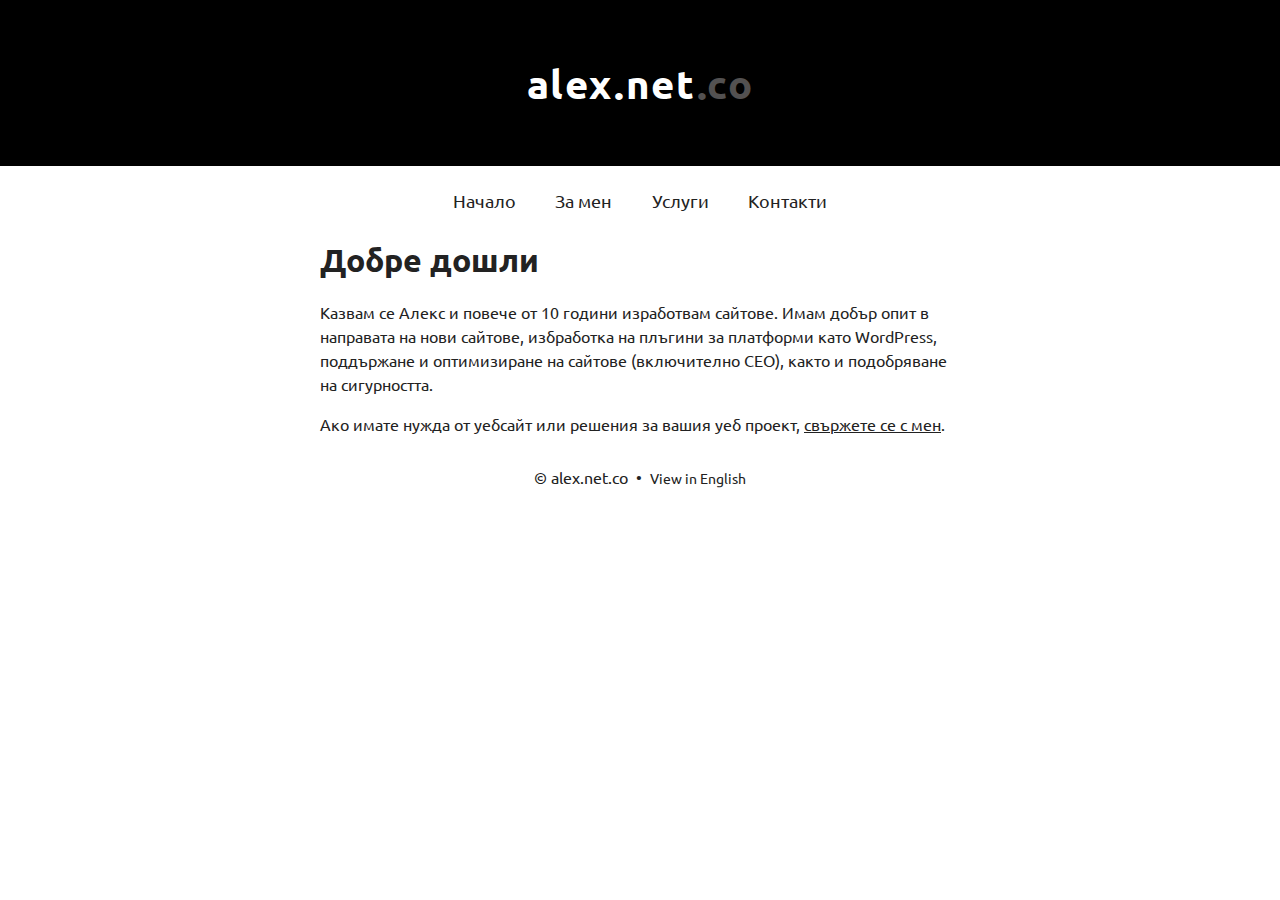
<file: index.html>
<!doctype html>
<html lang="bg">

<head>
  <meta charset="utf-8">
  <title>Изработка, поддръжка и оптимизация на уеб сайтове - alex.net.co</title>
  <meta name="description" content="Професионална изработка, поддръжка и оптимизация на уеб сайтове.">
  <meta name="viewport" content="width=device-width, initial-scale=1">
  <style>*{font-family:ubuntu,sans-sarif}html{color:#222;font-size:1em;line-height:1.4;-webkit-text-size-adjust:100%}body{padding:0;margin:0}svg{vertical-align:middle}html{box-sizing:border-box}*,*:before,*:after{box-sizing:inherit}body.dark-theme header .ln{stroke:#fff}header .header-title{color:#fff;font-size:2.5em;background-color:#000;letter-spacing:.04em;font-weight:700;text-align:center;padding:1.5em 0}header .mobile-menu{display:none}header .header-title-dir{font:inherit;color:#535151}header a,header a:link{text-decoration:none}a,a:link{color:inherit}ul.home-menu{padding:0;margin:0;text-align:center;margin-top:1em}ul.home-menu li{display:inline}ul.home-menu li a{color:inherit;font-size:1.1em;text-decoration:none;padding:.5em 1em;display:inline-block;text-align:center}ul.home-menu li a::after{content:'';width:0;height:1px;display:block;background:#000}.content{max-width:inherit;margin:0 auto;max-width:640px}.content p,.item li{line-height:1.5}.content .item:first-of-type,p.get-quote{padding-top:1em}.item{display:flex;flex-direction:row-reverse;justify-content:center;align-items:center;margin-top:1em}.item h2{margin-top:0}.item svg path{fill:#2d2d2d}.icon{width:40%;text-align:center}.details{width:60%}.get-quote{text-align:center}a.get-quote-btn{background:#000;width:10em;display:inline-block;padding:.7em;color:#fff;text-decoration:none}a.get-quote-btn.large{width:13em}footer{text-align:center;margin:2em 0}footer a{font-size:.9em;text-decoration:none}@media all and (max-width:480px){header .header-title{font-size:2em;padding:.8em 0}header .mobile-menu{background-color:transparent;border:none;display:flex;padding:0;margin:0 auto}header .mobile-menu{background-color:transparent;border:none;display:flex;padding:0;margin:0 auto;position:absolute;top:1.3em;right:1em}header .header-title{letter-spacing:.04em;font-weight:700;text-align:left;padding-left:1em}ul.home-menu li{border-bottom:1px solid #fff;display:block;line-height:1.5}header .ln{fill:none;stroke:#000;stroke-width:6}header .ln1{stroke-dasharray:60 207;stroke-width:6}header .ln2{stroke-dasharray:60 60;stroke-width:6}header .ln3{stroke-dasharray:60 207;stroke-width:6}ul.home-menu{margin:0;max-height:0;overflow-y:hidden;background:#000;color:#fff}ul.home-menu li a{display:block;padding:.65em .8em}ul.home-menu li a::after{display:none}.content{padding:1em 2em 0}.item{flex-direction:initial;flex-flow:row wrap}.icon,.details{width:100%}.item h2{text-align:center;margin-top:1em}body.dark-theme header{background-color:#000}body.dark-theme header .header-title{border-bottom:1px solid #fff}body.dark-theme header .header-title{color:#fff}body.dark-theme header .ln{stroke:#fff}}h1{font-size:2em;margin:.67em 0}a{background-color:transparent}strong{font-weight:bolder}button{font-family:inherit;font-size:100%;line-height:1.15;margin:0;overflow:visible;text-transform:none;-webkit-appearance:button}</style>
  
  <link rel="preload" as="style" href="/assets/css/main.css">
  <link rel="preload" as="style" href="/assets/css/normalize.css">
  <link rel="alternate" href="https://alex.net.co/" hreflang="x-default" />
  <link rel="alternate" href="https://alex.net.co/" hreflang="bg" />
  <link rel="alternate" href="https://alex.net.co/en/" hreflang="en" />
  
  <link rel="icon" type="image/svg+xml" sizes="any" href="/assets/img/logo.svg">
  <link rel="apple-touch-icon" sizes="180x180" href="/apple-touch-icon.png">
  <link rel="icon" type="image/png" sizes="32x32" href="/assets/img/favicon-32x32.png">
  <link rel="icon" type="image/png" sizes="16x16" href="/assets/img/favicon-16x16.png">
  <link rel="manifest" href="/site.webmanifest">
  <link rel="mask-icon" href="/assets/img/safari-pinned-tab.svg" color="#000000">
  
  <meta name="robots" content="index,follow" />
  <meta property="og:title" content="Професионална изработка, поддръжка и оптимизация на уеб сайтове.">
  <meta property="og:type" content="website">
  <meta property="og:url" content="https://alex.net.co/">
  <meta property="og:image" content="">

  <link rel="preconnect" href="https://fonts.gstatic.com">
  <link href="https://fonts.googleapis.com/css2?family=Ubuntu:wght@300&amp;display=swap" rel="stylesheet" media="print" onload="this.onload=null;this.removeAttribute('media');"> 
  
  <script>document.addEventListener("DOMContentLoaded",function(a){a=document.createElement("link");a.setAttribute('rel','stylesheet');a.setAttribute('href','/assets/css/main.css');a.setAttribute('type','text/css');document.head.appendChild(a);a=document.createElement("link");a.setAttribute('rel','stylesheet');a.setAttribute('href','/assets/css/normalize.css');a.setAttribute('type','text/css');document.head.appendChild(a);a=document.getElementById("mobile-menu");var b=document.getElementById("home-menu");return a.addEventListener("click",function(){this.classList.toggle("opened");this.setAttribute("aria-expanded",this.classList.contains("opened"));b.classList.toggle("opened")},!1)});</script>
  <noscript><link rel="stylesheet" href="/assets/css/main.css" type="text/css">
  <link rel="stylesheet" href="/assets/css/normalize.css" type="text/css"></noscript>
</head>

<body class="dark-theme">
    
  <header>
    <div class="header-title"><a href="/">alex.net<span class="header-title-dir">.co</span></a></div>
    
  <button class="mobile-menu" id="mobile-menu" aria-label="Menu">
    <svg width="48" height="48" viewBox="0 0 100 100">
      <path class="ln ln1" d="M 20,29.000046 H 80.000231 C 80.000231,29.000046 94.498839,28.817352 94.532987,66.711331 94.543142,77.980673 90.966081,81.670246 85.259173,81.668997 79.552261,81.667751 75.000211,74.999942 75.000211,74.999942 L 25.000021,25.000058" />
      <path class="ln ln2" d="M 20,50 H 80" />
      <path class="ln ln3" d="M 20,70.999954 H 80.000231 C 80.000231,70.999954 94.498839,71.182648 94.532987,33.288669 94.543142,22.019327 90.966081,18.329754 85.259173,18.331003 79.552261,18.332249 75.000211,25.000058 75.000211,25.000058 L 25.000021,74.999942" />
    </svg>
  </button>
    
    <ul class="home-menu" id="home-menu">
      <li><a href="/">Начало</a></li>
      <li><a href="/about.html">За мен</a></li>
      <li><a href="/services.html">Услуги</a></li>
      <li><a href="/contact.html">Контакти</a></li>
    </ul>
    
  </header>
  
  <div class="content">
    <h1>Добре дошли</h1>
    
    <p>Казвам се Алекс и повече от 10 години изработвам сайтове. Имам добър опит в направата на нови сайтове, избработка на плъгини за платформи като WordPress, поддържане и оптимизиране на сайтове (включително СЕО), както и подобряване на сигурността.</p>
    
    <p>Ако имате нужда от уебсайт или решения за вашия уеб проект, <a href="/contact.html">свържете се с мен</a>.</p>
  </div>
  
  <footer>
    <p>&copy; alex.net.co &nbsp;&bull;&nbsp; <a href="/en/">View in English</a></p>
  </footer>
</body>

</html>
</file>
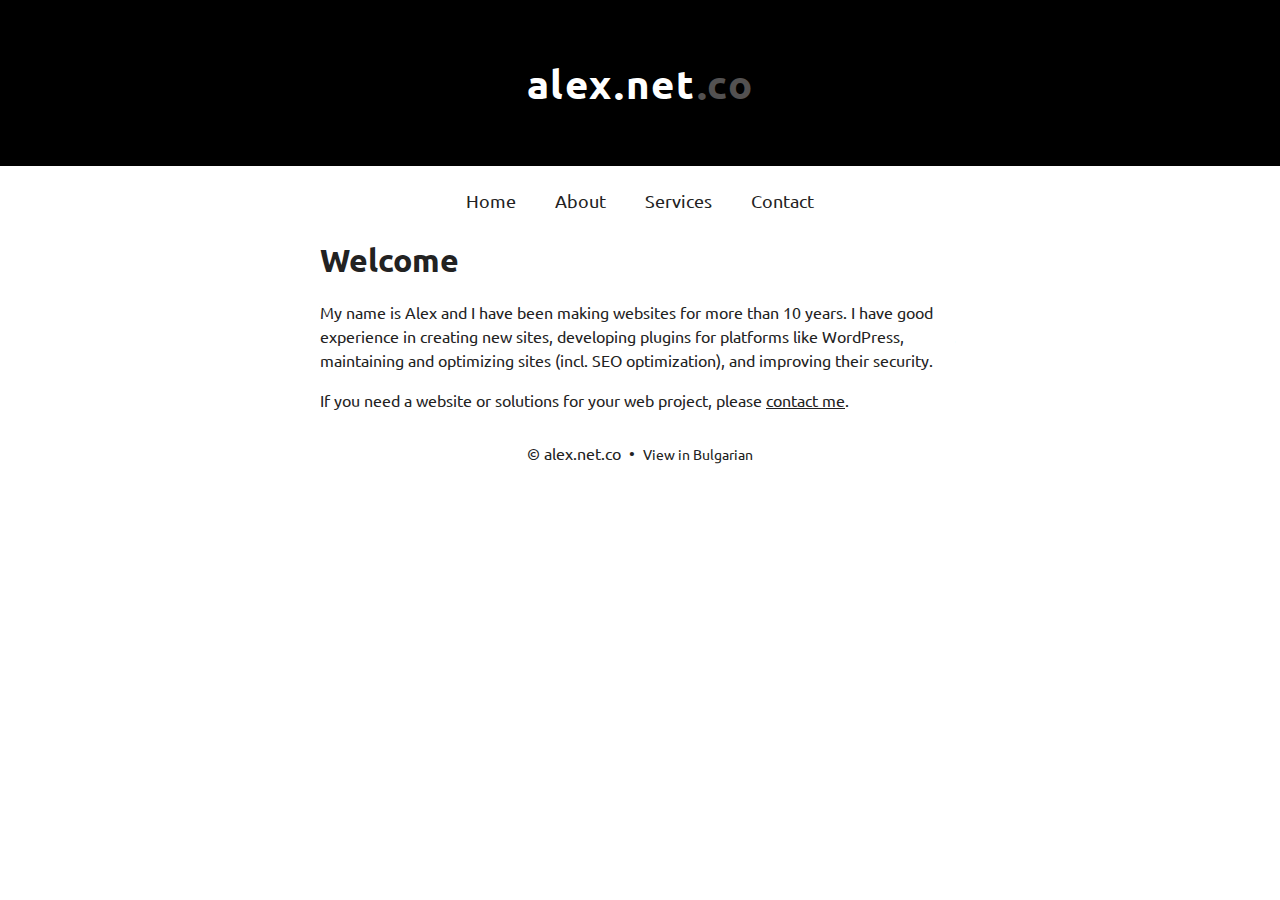
<file: en/index.html>
<!doctype html>
<html lang="en">

<head>
  <meta charset="utf-8">
  <title>Web development and optimization - alex.net.co</title>
  <meta name="description" content="Professional web development, maintenance and optimization.">
  <meta name="viewport" content="width=device-width, initial-scale=1">
  <style>*{font-family:ubuntu,sans-sarif}html{color:#222;font-size:1em;line-height:1.4;-webkit-text-size-adjust:100%}body{padding:0;margin:0}svg{vertical-align:middle}html{box-sizing:border-box}*,*:before,*:after{box-sizing:inherit}body.dark-theme header .ln{stroke:#fff}header .header-title{color:#fff;font-size:2.5em;background-color:#000;letter-spacing:.04em;font-weight:700;text-align:center;padding:1.5em 0}header .mobile-menu{display:none}header .header-title-dir{font:inherit;color:#535151}header a,header a:link{text-decoration:none}a,a:link{color:inherit}ul.home-menu{padding:0;margin:0;text-align:center;margin-top:1em}ul.home-menu li{display:inline}ul.home-menu li a{color:inherit;font-size:1.1em;text-decoration:none;padding:.5em 1em;display:inline-block;text-align:center}ul.home-menu li a::after{content:'';width:0;height:1px;display:block;background:#000}.content{max-width:inherit;margin:0 auto;max-width:640px}.content p,.item li{line-height:1.5}.content .item:first-of-type,p.get-quote{padding-top:1em}.item{display:flex;flex-direction:row-reverse;justify-content:center;align-items:center;margin-top:1em}.item h2{margin-top:0}.item svg path{fill:#2d2d2d}.icon{width:40%;text-align:center}.details{width:60%}.get-quote{text-align:center}a.get-quote-btn{background:#000;width:10em;display:inline-block;padding:.7em;color:#fff;text-decoration:none}a.get-quote-btn.large{width:13em}footer{text-align:center;margin:2em 0}footer a{font-size:.9em;text-decoration:none}@media all and (max-width:480px){header .header-title{font-size:2em;padding:.8em 0}header .mobile-menu{background-color:transparent;border:none;display:flex;padding:0;margin:0 auto}header .mobile-menu{background-color:transparent;border:none;display:flex;padding:0;margin:0 auto;position:absolute;top:1.3em;right:1em}header .header-title{letter-spacing:.04em;font-weight:700;text-align:left;padding-left:1em}ul.home-menu li{border-bottom:1px solid #fff;display:block;line-height:1.5}header .ln{fill:none;stroke:#000;stroke-width:6}header .ln1{stroke-dasharray:60 207;stroke-width:6}header .ln2{stroke-dasharray:60 60;stroke-width:6}header .ln3{stroke-dasharray:60 207;stroke-width:6}ul.home-menu{margin:0;max-height:0;overflow-y:hidden;background:#000;color:#fff}ul.home-menu li a{display:block;padding:.65em .8em}ul.home-menu li a::after{display:none}.content{padding:1em 2em 0}.item{flex-direction:initial;flex-flow:row wrap}.icon,.details{width:100%}.item h2{text-align:center;margin-top:1em}body.dark-theme header{background-color:#000}body.dark-theme header .header-title{border-bottom:1px solid #fff}body.dark-theme header .header-title{color:#fff}body.dark-theme header .ln{stroke:#fff}}h1{font-size:2em;margin:.67em 0}a{background-color:transparent}strong{font-weight:bolder}button{font-family:inherit;font-size:100%;line-height:1.15;margin:0;overflow:visible;text-transform:none;-webkit-appearance:button}</style>
  
  <link rel="preload" as="style" href="../assets/css/main.css">
  <link rel="preload" as="style" href="../assets/css/normalize.css">
  <link rel="alternate" href="https://alex.net.co/" hreflang="x-default" />
  <link rel="alternate" href="https://alex.net.co/" hreflang="bg" />
  <link rel="alternate" href="https://alex.net.co/en/" hreflang="en" />
  <link rel="canonical" href="https://alex.net.co/en/" />
  
  <link rel="icon" type="image/svg+xml" sizes="any" href="../assets/img/logo.svg">
  <link rel="apple-touch-icon" sizes="180x180" href="../apple-touch-icon.png">
  <link rel="icon" type="image/png" sizes="32x32" href="../assets/img/favicon-32x32.png">
  <link rel="icon" type="image/png" sizes="16x16" href="../assets/img/favicon-16x16.png">
  <link rel="manifest" href="../site.webmanifest">
  <link rel="mask-icon" href="../assets/img/safari-pinned-tab.svg" color="#000000">
  
  <meta name="robots" content="index,follow" />
  <meta property="og:title" content="Professional web development, maintenance and optimization.">
  <meta property="og:type" content="website">
  <meta property="og:url" content="https://alex.net.co/en/">
  <meta property="og:image" content="">

  <link rel="preconnect" href="https://fonts.gstatic.com">
  <link href="https://fonts.googleapis.com/css2?family=Ubuntu:wght@300&amp;display=swap" rel="stylesheet" media="print" onload="this.onload=null;this.removeAttribute('media');"> 
  
  <script>document.addEventListener("DOMContentLoaded",function(a){a=document.createElement("link");a.setAttribute('rel','stylesheet');a.setAttribute('href','../assets/css/main.css');a.setAttribute('type','text/css');document.head.appendChild(a);a=document.createElement("link");a.setAttribute('rel','stylesheet');a.setAttribute('href','../assets/css/normalize.css');a.setAttribute('type','text/css');document.head.appendChild(a);a=document.getElementById("mobile-menu");var b=document.getElementById("home-menu");return a.addEventListener("click",function(){this.classList.toggle("opened");this.setAttribute("aria-expanded",this.classList.contains("opened"));b.classList.toggle("opened")},!1)});</script>
  <noscript><link rel="stylesheet" href="../assets/css/main.css" type="text/css">
  <link rel="stylesheet" href="../assets/css/normalize.css" type="text/css"></noscript>
</head>

<body class="dark-theme">
    
  <header>
    <div class="header-title"><a href="./">alex.net<span class="header-title-dir">.co</span></a></div>
    
  <button class="mobile-menu" id="mobile-menu" aria-label="Menu">
    <svg width="48" height="48" viewBox="0 0 100 100">
      <path class="ln ln1" d="M 20,29.000046 H 80.000231 C 80.000231,29.000046 94.498839,28.817352 94.532987,66.711331 94.543142,77.980673 90.966081,81.670246 85.259173,81.668997 79.552261,81.667751 75.000211,74.999942 75.000211,74.999942 L 25.000021,25.000058" />
      <path class="ln ln2" d="M 20,50 H 80" />
      <path class="ln ln3" d="M 20,70.999954 H 80.000231 C 80.000231,70.999954 94.498839,71.182648 94.532987,33.288669 94.543142,22.019327 90.966081,18.329754 85.259173,18.331003 79.552261,18.332249 75.000211,25.000058 75.000211,25.000058 L 25.000021,74.999942" />
    </svg>
  </button>
    
    <ul class="home-menu" id="home-menu">
      <li><a href="./">Home</a></li>
      <li><a href="./about.html">About</a></li>
      <li><a href="./services.html">Services</a></li>
      <li><a href="./contact.html">Contact</a></li>
    </ul>
    
  </header>
  
  <div class="content">
    <h1>Welcome</h1>
    
    <p>My name is Alex and I have been making websites for more than 10 years. I have good experience in creating new sites, developing plugins for platforms like WordPress, maintaining and optimizing sites (incl. SEO optimization), and improving their security.</p>
    
    <p>If you need a website or solutions for your web project, please <a href="./contact.html">contact me</a>.</p>
  </div>
  
  <footer>
    <p>&copy; alex.net.co &nbsp;&bull;&nbsp; <a href="../">View in Bulgarian</a></p>
  </footer>
</body>

</html>
</file>
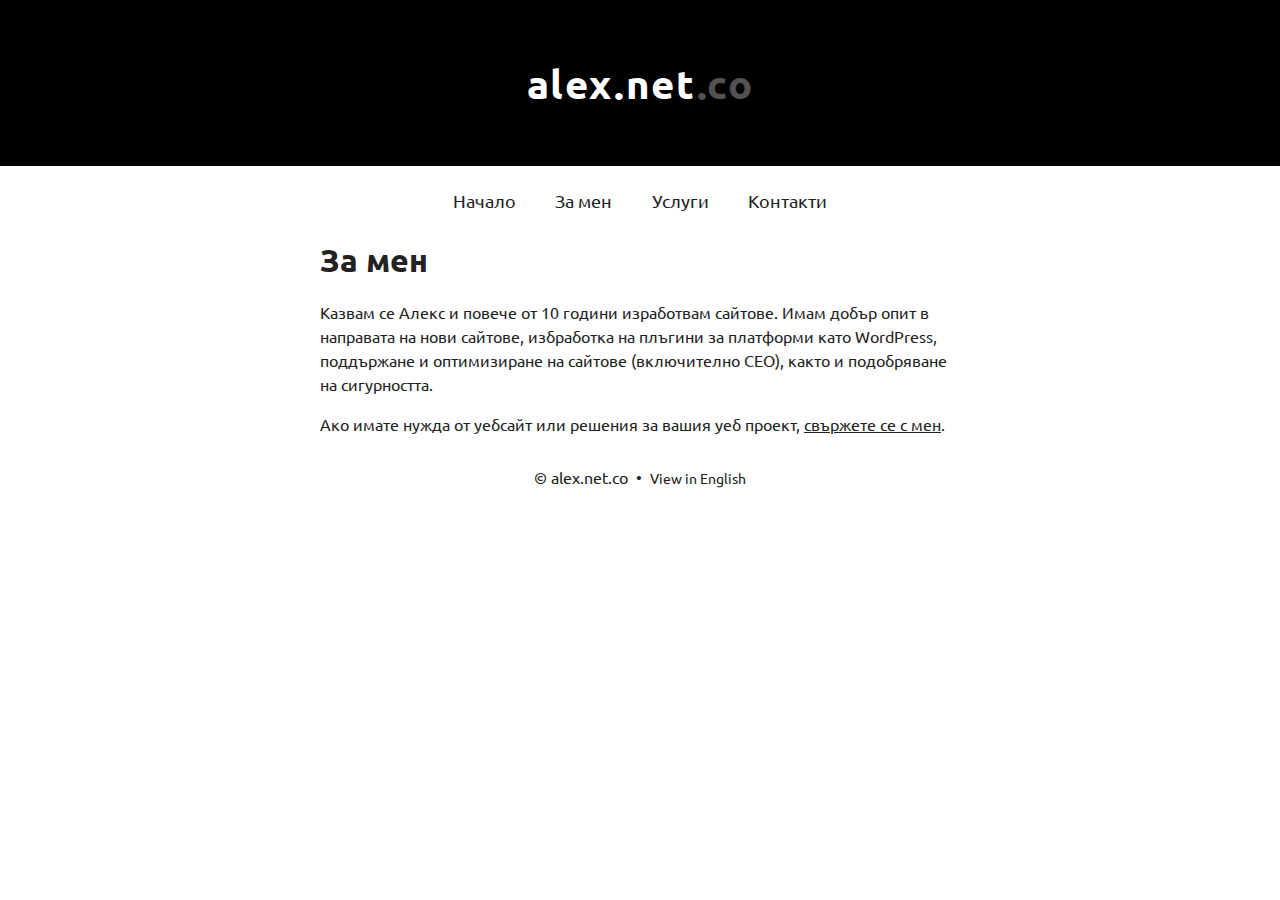
<file: about.html>
<!doctype html>
<html lang="bg">

<head>
  <meta charset="utf-8">
  <title>За мен - Алекс Георгиев - alex.net.co</title>
  <meta name="description" content="Професионална изработка, поддръжка и оптимизация на уеб сайтове.">
  <meta name="viewport" content="width=device-width, initial-scale=1">
  <style>*{font-family:ubuntu,sans-sarif}html{color:#222;font-size:1em;line-height:1.4;-webkit-text-size-adjust:100%}body{padding:0;margin:0}svg{vertical-align:middle}html{box-sizing:border-box}*,*:before,*:after{box-sizing:inherit}body.dark-theme header .ln{stroke:#fff}header .header-title{color:#fff;font-size:2.5em;background-color:#000;letter-spacing:.04em;font-weight:700;text-align:center;padding:1.5em 0}header .mobile-menu{display:none}header .header-title-dir{font:inherit;color:#535151}header a,header a:link{text-decoration:none}a,a:link{color:inherit}ul.home-menu{padding:0;margin:0;text-align:center;margin-top:1em}ul.home-menu li{display:inline}ul.home-menu li a{color:inherit;font-size:1.1em;text-decoration:none;padding:.5em 1em;display:inline-block;text-align:center}ul.home-menu li a::after{content:'';width:0;height:1px;display:block;background:#000}.content{max-width:inherit;margin:0 auto;max-width:640px}.content p,.item li{line-height:1.5}.content .item:first-of-type,p.get-quote{padding-top:1em}.item{display:flex;flex-direction:row-reverse;justify-content:center;align-items:center;margin-top:1em}.item h2{margin-top:0}.item svg path{fill:#2d2d2d}.icon{width:40%;text-align:center}.details{width:60%}.get-quote{text-align:center}a.get-quote-btn{background:#000;width:10em;display:inline-block;padding:.7em;color:#fff;text-decoration:none}a.get-quote-btn.large{width:13em}footer{text-align:center;margin:2em 0}footer a{font-size:.9em;text-decoration:none}@media all and (max-width:480px){header .header-title{font-size:2em;padding:.8em 0}header .mobile-menu{background-color:transparent;border:none;display:flex;padding:0;margin:0 auto}header .mobile-menu{background-color:transparent;border:none;display:flex;padding:0;margin:0 auto;position:absolute;top:1.3em;right:1em}header .header-title{letter-spacing:.04em;font-weight:700;text-align:left;padding-left:1em}ul.home-menu li{border-bottom:1px solid #fff;display:block;line-height:1.5}header .ln{fill:none;stroke:#000;stroke-width:6}header .ln1{stroke-dasharray:60 207;stroke-width:6}header .ln2{stroke-dasharray:60 60;stroke-width:6}header .ln3{stroke-dasharray:60 207;stroke-width:6}ul.home-menu{margin:0;max-height:0;overflow-y:hidden;background:#000;color:#fff}ul.home-menu li a{display:block;padding:.65em .8em}ul.home-menu li a::after{display:none}.content{padding:1em 2em 0}.item{flex-direction:initial;flex-flow:row wrap}.icon,.details{width:100%}.item h2{text-align:center;margin-top:1em}body.dark-theme header{background-color:#000}body.dark-theme header .header-title{border-bottom:1px solid #fff}body.dark-theme header .header-title{color:#fff}body.dark-theme header .ln{stroke:#fff}}h1{font-size:2em;margin:.67em 0}a{background-color:transparent}strong{font-weight:bolder}button{font-family:inherit;font-size:100%;line-height:1.15;margin:0;overflow:visible;text-transform:none;-webkit-appearance:button}</style>
  
  <link rel="preload" as="style" href="/assets/css/main.css">
  <link rel="preload" as="style" href="/assets/css/normalize.css">
  <link rel="alternate" href="https://alex.net.co/about.html" hreflang="x-default" />
  <link rel="alternate" href="https://alex.net.co/about.html" hreflang="bg" />
  <link rel="alternate" href="https://alex.net.co/en/about.html" hreflang="en" />
  <link rel="canonical" href="https://alex.net.co/about.html" />
  
  <link rel="icon" type="image/svg+xml" sizes="any" href="/assets/img/logo.svg">
  <link rel="apple-touch-icon" sizes="180x180" href="/apple-touch-icon.png">
  <link rel="icon" type="image/png" sizes="32x32" href="/assets/img/favicon-32x32.png">
  <link rel="icon" type="image/png" sizes="16x16" href="/assets/img/favicon-16x16.png">
  <link rel="manifest" href="/site.webmanifest">
  <link rel="mask-icon" href="/assets/img/safari-pinned-tab.svg" color="#000000">
  
  <meta name="robots" content="index,follow" />
  <meta property="og:title" content="Професионална изработка, поддръжка и оптимизация на уеб сайтове">
  <meta property="og:type" content="website">
  <meta property="og:url" content="https://alex.net.co/about.html">
  <meta property="og:image" content="">

  <link rel="preconnect" href="https://fonts.gstatic.com">
  <link href="https://fonts.googleapis.com/css2?family=Ubuntu:wght@300&amp;display=swap" rel="stylesheet" media="print" onload="this.onload=null;this.removeAttribute('media');"> 
  
  <script>document.addEventListener("DOMContentLoaded",function(a){a=document.createElement("link");a.setAttribute('rel','stylesheet');a.setAttribute('href','/assets/css/main.css');a.setAttribute('type','text/css');document.head.appendChild(a);a=document.createElement("link");a.setAttribute('rel','stylesheet');a.setAttribute('href','/assets/css/normalize.css');a.setAttribute('type','text/css');document.head.appendChild(a);a=document.getElementById("mobile-menu");var b=document.getElementById("home-menu");return a.addEventListener("click",function(){this.classList.toggle("opened");this.setAttribute("aria-expanded",this.classList.contains("opened"));b.classList.toggle("opened")},!1)});</script>
  <noscript><link rel="stylesheet" href="/assets/css/main.css" type="text/css">
  <link rel="stylesheet" href="/assets/css/normalize.css" type="text/css"></noscript>
</head>

<body class="dark-theme">
    
  <header>
    <div class="header-title"><a href="/">alex.net<span class="header-title-dir">.co</span></a></div>
    
  <button class="mobile-menu" id="mobile-menu" aria-label="Menu">
    <svg width="48" height="48" viewBox="0 0 100 100">
      <path class="ln ln1" d="M 20,29.000046 H 80.000231 C 80.000231,29.000046 94.498839,28.817352 94.532987,66.711331 94.543142,77.980673 90.966081,81.670246 85.259173,81.668997 79.552261,81.667751 75.000211,74.999942 75.000211,74.999942 L 25.000021,25.000058" />
      <path class="ln ln2" d="M 20,50 H 80" />
      <path class="ln ln3" d="M 20,70.999954 H 80.000231 C 80.000231,70.999954 94.498839,71.182648 94.532987,33.288669 94.543142,22.019327 90.966081,18.329754 85.259173,18.331003 79.552261,18.332249 75.000211,25.000058 75.000211,25.000058 L 25.000021,74.999942" />
    </svg>
  </button>
    
    <ul class="home-menu" id="home-menu">
      <li><a href="/">Начало</a></li>
      <li><a href="/about.html">За мен</a></li>
      <li><a href="/services.html">Услуги</a></li>
      <li><a href="/contact.html">Контакти</a></li>
    </ul>
    
  </header>
  
  <div class="content">
    <h1>За мен</h1>
    
    <p>Казвам се Алекс и повече от 10 години изработвам сайтове. Имам добър опит в направата на нови сайтове, избработка на плъгини за платформи като WordPress, поддържане и оптимизиране на сайтове (включително СЕО), както и подобряване на сигурността.</p>
    
    <p>Ако имате нужда от уебсайт или решения за вашия уеб проект, <a href="/contact.html">свържете се с мен</a>.</p>
  </div>
  
  <footer>
    <p>&copy; alex.net.co &nbsp;&bull;&nbsp; <a href="/en/about.html">View in English</a></p>
  </footer>
</body>

</html>
</file>
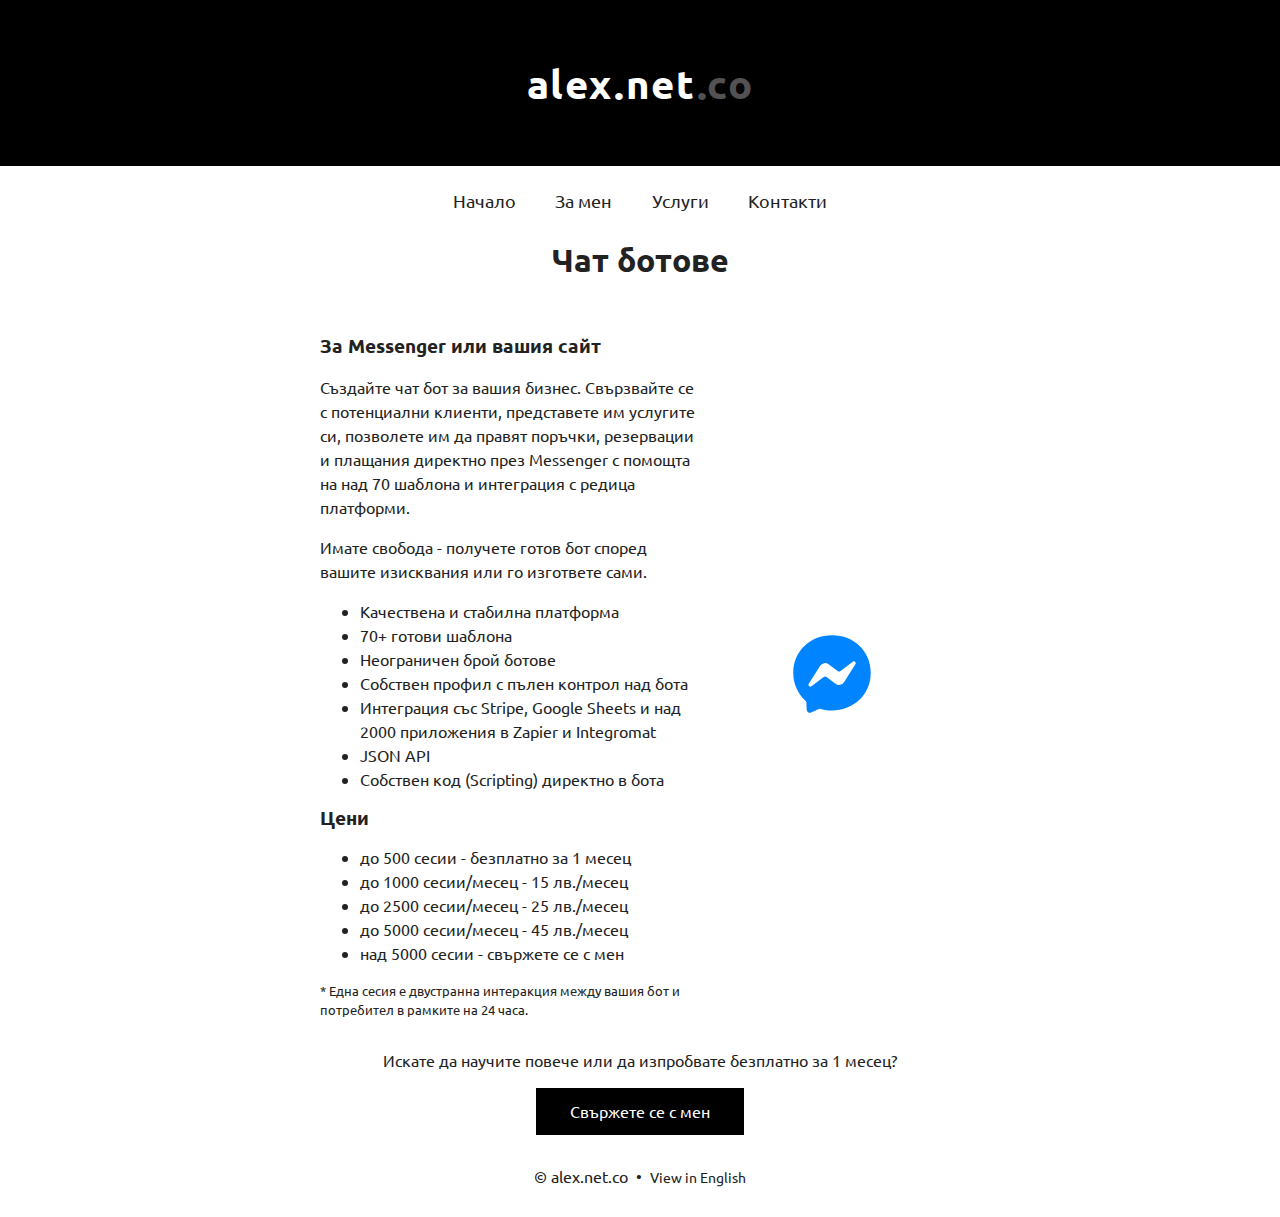
<file: chatbots.html>
<!doctype html>
<html lang="bg">

<head>
  <meta charset="utf-8">
  <title>Messenger чат ботове - 70+ шаблона, интеграция с Stripe, Google Sheets - alex.net.co</title>
  <meta name="description" content="Изработка на сайтове, SEO оптимизация и кодинг по поръчка. Постигнете качествени резултати.">
  <meta name="viewport" content="width=device-width, initial-scale=1">
  <style>*{font-family:ubuntu,sans-sarif}html{color:#222;font-size:1em;line-height:1.4;-webkit-text-size-adjust:100%}body{padding:0;margin:0}svg{vertical-align:middle}html{box-sizing:border-box}*,*:before,*:after{box-sizing:inherit}body.dark-theme header .ln{stroke:#fff}header .header-title{color:#fff;font-size:2.5em;background-color:#000;letter-spacing:.04em;font-weight:700;text-align:center;padding:1.5em 0}header .mobile-menu{display:none}header .header-title-dir{font:inherit;color:#535151}header a,header a:link{text-decoration:none}a,a:link{color:inherit}ul.home-menu{padding:0;margin:0;text-align:center;margin-top:1em}ul.home-menu li{display:inline}ul.home-menu li a{color:inherit;font-size:1.1em;text-decoration:none;padding:.5em 1em;display:inline-block;text-align:center}ul.home-menu li a::after{content:'';width:0;height:1px;display:block;background:#000}.content{max-width:inherit;margin:0 auto;max-width:640px}.content p,.item li{line-height:1.5}.content .item:first-of-type,.item p.get-quote{padding-top:1em}.item{display:flex;flex-direction:row-reverse;justify-content:center;align-items:center;margin-top:1em}.item h2{margin-top:0}.item svg path{fill:#1d1d1d}.icon{width:40%;text-align:center}.details{width:60%}.get-quote{text-align:center}a.get-quote-btn{background:#000;width:10em;display:inline-block;padding:.7em;color:#fff;text-decoration:none}a.get-quote-btn.large{width:13em}footer{text-align:center;margin:2em 0}footer a{font-size:.9em;text-decoration:none}@media all and (max-width:480px){header .header-title{font-size:2em;padding:.8em 0}header .mobile-menu{background-color:transparent;border:none;display:flex;padding:0;margin:0 auto}header .mobile-menu{background-color:transparent;border:none;display:flex;padding:0;margin:0 auto;position:absolute;top:1.3em;right:1em}header .header-title{letter-spacing:.04em;font-weight:700;text-align:left;padding-left:1em}ul.home-menu li{border-bottom:1px solid #fff;display:block;line-height:1.5}header .ln{fill:none;stroke:#000;stroke-width:6}header .ln1{stroke-dasharray:60 207;stroke-width:6}header .ln2{stroke-dasharray:60 60;stroke-width:6}header .ln3{stroke-dasharray:60 207;stroke-width:6}ul.home-menu{margin:0;max-height:0;overflow-y:hidden;background:#000;color:#fff}ul.home-menu li a{display:block;padding:.65em .8em}ul.home-menu li a::after{display:none}.content{padding:1em 2em 0}.item{flex-direction:initial;flex-flow:row wrap}.icon,.details{width:100%}.item h2{text-align:center;margin-top:1em}body.dark-theme header{background-color:#000}body.dark-theme header .header-title{border-bottom:1px solid #fff}body.dark-theme header .header-title{color:#fff}body.dark-theme header .ln{stroke:#fff}}h1{font-size:2em;margin:.67em 0}a{background-color:transparent}strong{font-weight:bolder}button{font-family:inherit;font-size:100%;line-height:1.15;margin:0;overflow:visible;text-transform:none;-webkit-appearance:button}</style>
  
  <link rel="preload" as="style" href="/assets/css/main.css">
  <link rel="preload" as="style" href="/assets/css/normalize.css">
  <link rel="alternate" href="https://alex.net.co/services.html" hreflang="x-default" />
  <link rel="alternate" href="https://alex.net.co/services.html" hreflang="bg" />
  <link rel="alternate" href="https://alex.net.co/en/services.html" hreflang="en" />
  <link rel="canonical" href="https://alex.net.co/services.html" />
  
  <link rel="icon" type="image/svg+xml" sizes="any" href="/assets/img/logo.svg">
  <link rel="apple-touch-icon" sizes="180x180" href="/apple-touch-icon.png">
  <link rel="icon" type="image/png" sizes="32x32" href="/assets/img/favicon-32x32.png">
  <link rel="icon" type="image/png" sizes="16x16" href="/assets/img/favicon-16x16.png">
  <link rel="manifest" href="/site.webmanifest">
  <link rel="mask-icon" href="/assets/img/safari-pinned-tab.svg" color="#000000">
  
  <meta name="robots" content="index,follow" />
  <meta property="og:title" content="Изработка на сайтове, SEO оптимизация и кодинг по поръчка. Постигнете качествени резултати.">
  <meta property="og:type" content="website">
  <meta property="og:url" content="https://alex.net.co/services.html">
  <meta property="og:image" content="">

  <link rel="preconnect" href="https://fonts.gstatic.com">
  <link href="https://fonts.googleapis.com/css2?family=Ubuntu:wght@300&amp;display=swap" rel="stylesheet" media="print" onload="this.onload=null;this.removeAttribute('media');">
  
  <script>document.addEventListener("DOMContentLoaded",function(a){a=document.createElement("link");a.setAttribute('rel','stylesheet');a.setAttribute('href','assets/css/main.css');a.setAttribute('type','text/css');document.head.appendChild(a);a=document.createElement("link");a.setAttribute('rel','stylesheet');a.setAttribute('href','/assets/css/normalize.css');a.setAttribute('type','text/css');document.head.appendChild(a);a=document.getElementById("mobile-menu");var b=document.getElementById("home-menu");return a.addEventListener("click",function(){this.classList.toggle("opened");this.setAttribute("aria-expanded",this.classList.contains("opened"));b.classList.toggle("opened")},!1)});</script>
  <noscript><link rel="stylesheet" href="/assets/css/main.css" type="text/css">
  <link rel="stylesheet" href="/assets/css/normalize.css" type="text/css"></noscript>
</head>

<body class="dark-theme">
    
  <header>
    <div class="header-title"><a href="/">alex.net<span class="header-title-dir">.co</span></a></div>
    
  <button class="mobile-menu" id="mobile-menu" aria-label="Menu">
    <svg width="48" height="48" viewBox="0 0 100 100">
      <path class="ln ln1" d="M 20,29.000046 H 80.000231 C 80.000231,29.000046 94.498839,28.817352 94.532987,66.711331 94.543142,77.980673 90.966081,81.670246 85.259173,81.668997 79.552261,81.667751 75.000211,74.999942 75.000211,74.999942 L 25.000021,25.000058" />
      <path class="ln ln2" d="M 20,50 H 80" />
      <path class="ln ln3" d="M 20,70.999954 H 80.000231 C 80.000231,70.999954 94.498839,71.182648 94.532987,33.288669 94.543142,22.019327 90.966081,18.329754 85.259173,18.331003 79.552261,18.332249 75.000211,25.000058 75.000211,25.000058 L 25.000021,74.999942" />
    </svg>
  </button>
    
    <ul class="home-menu" id="home-menu">
      <li><a href="/">Начало</a></li>
      <li><a href="/about.html">За мен</a></li>
      <li><a href="/services.html">Услуги</a></li>
      <li><a href="/contact.html">Контакти</a></li>
    </ul>
  </header>
  
  <div class="content">
    <h1 style="text-align:center">Чат ботове</h1>
    
    <div class="item">
      <div class="icon">
        <svg xmlns="http://www.w3.org/2000/svg" width="80" height="80" viewBox="0 0 512 512"><!-- Font Awesome Free 5.15.1 by @fontawesome - https://fontawesome.com License - https://fontawesome.com/license/free (Icons: CC BY 4.0, Fonts: SIL OFL 1.1, Code: MIT License) --><path style="fill:#0084FF" d="M256.55 8C116.52 8 8 110.34 8 248.57c0 72.3 29.71 134.78 78.07 177.94 8.35 7.51 6.63 11.86 8.05 58.23A19.92 19.92 0 0 0 122 502.31c52.91-23.3 53.59-25.14 62.56-22.7C337.85 521.8 504 423.7 504 248.57 504 110.34 396.59 8 256.55 8zm149.24 185.13l-73 115.57a37.37 37.37 0 0 1-53.91 9.93l-58.08-43.47a15 15 0 0 0-18 0l-78.37 59.44c-10.46 7.93-24.16-4.6-17.11-15.67l73-115.57a37.36 37.36 0 0 1 53.91-9.93l58.06 43.46a15 15 0 0 0 18 0l78.41-59.38c10.44-7.98 24.14 4.54 17.09 15.62z"/></svg>
      </div>
      <div class="details">
      
        <h3 style="margin:1em 0">За Messenger или вашия сайт</h3>
        
        <p>Създайте чат бот за вашия бизнес. Свързвайте се с потенциални клиенти, представете им услугите си, позволете им да правят поръчки, резервации и плащания директно през Messenger с помощта на над 70 шаблона и интеграция с редица платформи.</p>
        
        <p>Имате свобода - получете готов бот според вашите изисквания или го изгответе сами.</p>
    
        <ul>
            <li>Качествена и стабилна платформа</li>
            <li>70+ готови шаблона</li>
            <li>Неограничен брой ботове</li>
            <li>Собствен профил с пълен контрол над бота</li>
            <li>Интеграция със Stripe, Google Sheets и над 2000 приложения в Zapier и Integromat</li>
            <li>JSON API</li>
            <li>Собствен код (Scripting) директно в бота</li>
        </ul>
        
        <h3>Цени</h3>
        
        <ul>
            <li>до 500 сесии - безплатно за 1 месец</li>
            <li>до 1000 сесии/месец - 15 лв./месец</li>
            <li>до 2500 сесии/месец - 25 лв./месец</li>
            <li>до 5000 сесии/месец - 45 лв./месец</li>
            <li>над 5000 сесии - свържете се с мен</li>
        </ul>
        
        <p style="font-size:.8em">* Една сесия е двустранна интеракция между вашия бот и потребител в рамките на 24 часа.</p>
      
      </div>
    </div>
    
    <p class="get-quote">Искате да научите повече или да изпробвате безплатно за 1 месец?</p>
    <p class="get-quote"><a class="get-quote-btn large" href="/contact.html">Свържете се с мен</a></p>
  </div>
  
  <footer>
    <p>&copy; alex.net.co &nbsp;&bull;&nbsp; <a href="/en/services.html">View in English</a></p>
  </footer>
</body>

</html>
</file>
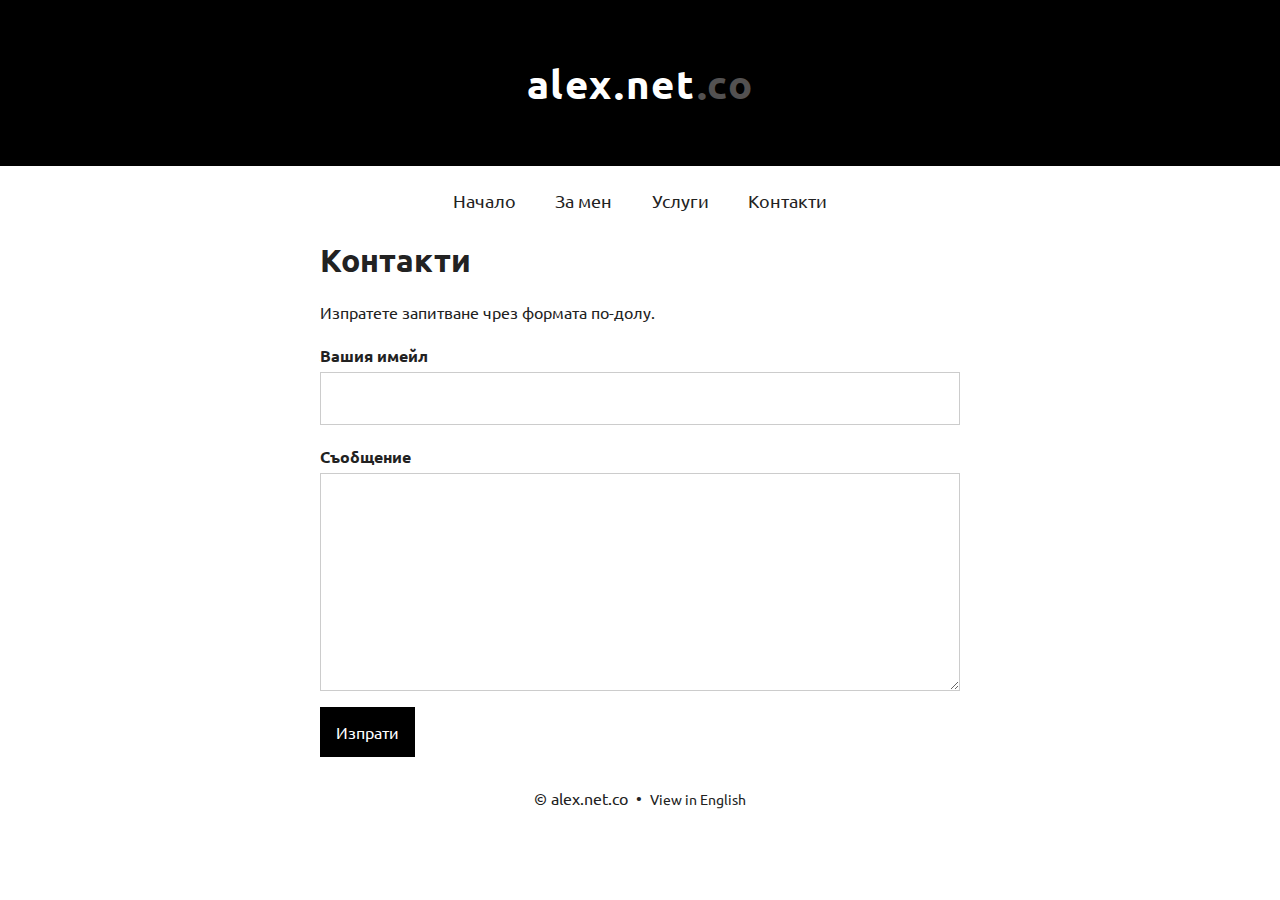
<file: contact.html>
<!doctype html>
<html lang="bg">

<head>
  <meta charset="utf-8">
  <title>Изработка, поддръжка и оптимизация на уеб сайтове - alex.net.co</title>
  <meta name="description" content="Професионална изработка, поддръжка и оптимизация на уеб сайтове.">
  <meta name="viewport" content="width=device-width, initial-scale=1">
  <style>*{font-family:ubuntu,sans-sarif}html{color:#222;font-size:1em;line-height:1.4;-webkit-text-size-adjust:100%}body{padding:0;margin:0}svg{vertical-align:middle}html{box-sizing:border-box}*,*:before,*:after{box-sizing:inherit}body.dark-theme header .ln{stroke:#fff}header .header-title{color:#fff;font-size:2.5em;background-color:#000;letter-spacing:.04em;font-weight:700;text-align:center;padding:1.5em 0}header .mobile-menu{display:none}header .header-title-dir{font:inherit;color:#535151}header a,header a:link{text-decoration:none}a,a:link{color:inherit}ul.home-menu{padding:0;margin:0;text-align:center;margin-top:1em}ul.home-menu li{display:inline}ul.home-menu li a{color:inherit;font-size:1.1em;text-decoration:none;padding:.5em 1em;display:inline-block;text-align:center}ul.home-menu li a::after{content:'';width:0;height:1px;display:block;background:#000}.content{max-width:inherit;margin:0 auto;max-width:640px}.content p,.item li{line-height:1.5}.content .item:first-of-type,p.get-quote{padding-top:1em}.item{display:flex;flex-direction:row-reverse;justify-content:center;align-items:center;margin-top:1em}.item h2{margin-top:0}.item svg path{fill:#2d2d2d}.icon{width:40%;text-align:center}.details{width:60%}.get-quote{text-align:center}a.get-quote-btn{background:#000;width:10em;display:inline-block;padding:.7em;color:#fff;text-decoration:none}a.get-quote-btn.large{width:13em}footer{text-align:center;margin:2em 0}footer a{font-size:.9em;text-decoration:none}@media all and (max-width:480px){header .header-title{font-size:2em;padding:.8em 0}header .mobile-menu{background-color:transparent;border:none;display:flex;padding:0;margin:0 auto}header .mobile-menu{background-color:transparent;border:none;display:flex;padding:0;margin:0 auto;position:absolute;top:1.3em;right:1em}header .header-title{letter-spacing:.04em;font-weight:700;text-align:left;padding-left:1em}ul.home-menu li{border-bottom:1px solid #fff;display:block;line-height:1.5}header .ln{fill:none;stroke:#000;stroke-width:6}header .ln1{stroke-dasharray:60 207;stroke-width:6}header .ln2{stroke-dasharray:60 60;stroke-width:6}header .ln3{stroke-dasharray:60 207;stroke-width:6}ul.home-menu{margin:0;max-height:0;overflow-y:hidden;background:#000;color:#fff}ul.home-menu li a{display:block;padding:.65em .8em}ul.home-menu li a::after{display:none}.content{padding:1em 2em 0}.item{flex-direction:initial;flex-flow:row wrap}.icon,.details{width:100%}.item h2{text-align:center;margin-top:1em}body.dark-theme header{background-color:#000}body.dark-theme header .header-title{border-bottom:1px solid #fff}body.dark-theme header .header-title{color:#fff}body.dark-theme header .ln{stroke:#fff}}h1{font-size:2em;margin:.67em 0}a{background-color:transparent}strong{font-weight:bolder}button{font-family:inherit;font-size:100%;line-height:1.15;margin:0;overflow:visible;text-transform:none;-webkit-appearance:button}</style>
  
  <link rel="preload" as="style" href="/assets/css/main.css">
  <link rel="preload" as="style" href="/assets/css/normalize.css">
  <link rel="alternate" href="https://alex.net.co/contact.html" hreflang="x-default" />
  <link rel="alternate" href="https://alex.net.co/contact.html" hreflang="bg" />
  <link rel="alternate" href="https://alex.net.co/en/contact.html" hreflang="en" />
  <link rel="canonical" href="https://alex.net.co/contact.html" />
  
  <link rel="icon" type="image/svg+xml" sizes="any" href="/assets/img/logo.svg">
  <link rel="apple-touch-icon" sizes="180x180" href="/apple-touch-icon.png">
  <link rel="icon" type="image/png" sizes="32x32" href="/assets/img/favicon-32x32.png">
  <link rel="icon" type="image/png" sizes="16x16" href="/assets/img/favicon-16x16.png">
  <link rel="manifest" href="/site.webmanifest">
  <link rel="mask-icon" href="/assets/img/safari-pinned-tab.svg" color="#000000">
  
  <meta name="robots" content="index,follow" />
  <meta property="og:title" content="Професионална изработка, поддръжка и оптимизация на уеб сайтове.">
  <meta property="og:type" content="website">
  <meta property="og:url" content="https://alex.net.co/contact.html">
  <meta property="og:image" content="">

  <link rel="preconnect" href="https://fonts.gstatic.com">
  <link href="https://fonts.googleapis.com/css2?family=Ubuntu:wght@300&amp;display=swap" rel="stylesheet" media="print" onload="this.onload=null;this.removeAttribute('media');"> 
  
  <script>document.addEventListener("DOMContentLoaded",function(a){a=document.createElement("link");a.setAttribute('rel','stylesheet');a.setAttribute('href','/assets/css/main.css');a.setAttribute('type','text/css');document.head.appendChild(a);a=document.createElement("link");a.setAttribute('rel','stylesheet');a.setAttribute('href','/assets/css/normalize.css');a.setAttribute('type','text/css');document.head.appendChild(a);a=document.getElementById("mobile-menu");var b=document.getElementById("home-menu");return a.addEventListener("click",function(){this.classList.toggle("opened");this.setAttribute("aria-expanded",this.classList.contains("opened"));b.classList.toggle("opened")},!1)});</script>
  <noscript><link rel="stylesheet" href="/assets/css/main.css" type="text/css">
  <link rel="stylesheet" href="/assets/css/normalize.css" type="text/css"></noscript>
  <script src="https://www.google.com/recaptcha/api.js?hl=bg" async defer></script>
</head>

<body class="dark-theme">
    
  <header>
    <div class="header-title"><a href="/">alex.net<span class="header-title-dir">.co</span></a></div>
    
  <button class="mobile-menu" id="mobile-menu" aria-label="Menu">
    <svg width="48" height="48" viewBox="0 0 100 100">
      <path class="ln ln1" d="M 20,29.000046 H 80.000231 C 80.000231,29.000046 94.498839,28.817352 94.532987,66.711331 94.543142,77.980673 90.966081,81.670246 85.259173,81.668997 79.552261,81.667751 75.000211,74.999942 75.000211,74.999942 L 25.000021,25.000058" />
      <path class="ln ln2" d="M 20,50 H 80" />
      <path class="ln ln3" d="M 20,70.999954 H 80.000231 C 80.000231,70.999954 94.498839,71.182648 94.532987,33.288669 94.543142,22.019327 90.966081,18.329754 85.259173,18.331003 79.552261,18.332249 75.000211,25.000058 75.000211,25.000058 L 25.000021,74.999942" />
    </svg>
  </button>
    
    <ul class="home-menu" id="home-menu">
      <li><a href="/">Начало</a></li>
      <li><a href="/about.html">За мен</a></li>
      <li><a href="/services.html">Услуги</a></li>
      <li><a href="/contact.html">Контакти</a></li>
    </ul>
  </header>
  
  <div class="content">
    <h1>Контакти</h1>
    
    <p>Изпратете запитване чрез формата по-долу.</p>
    
    <form action="https://formspree.io/f/xnqogklk" method="POST">
      <label>
        Вашия имейл
        <input type="email" name="sender_email" required>
      </label>
      <label>
        Съобщение
        <textarea name="message" rows="10" required></textarea>
      </label>
      
      <div class="g-recaptcha" data-sitekey="6LdpxwsaAAAAAH8YPKRRgaFpUIU8mrvC0rHkgGB6"></div>
      
      <input type="submit" value="Изпрати">
    </form>
  </div>
  
  <footer>
    <p>&copy; alex.net.co &nbsp;&bull;&nbsp; <a href="/en/contact.html">View in English</a></p>
  </footer>
</body>

</html>
</file>
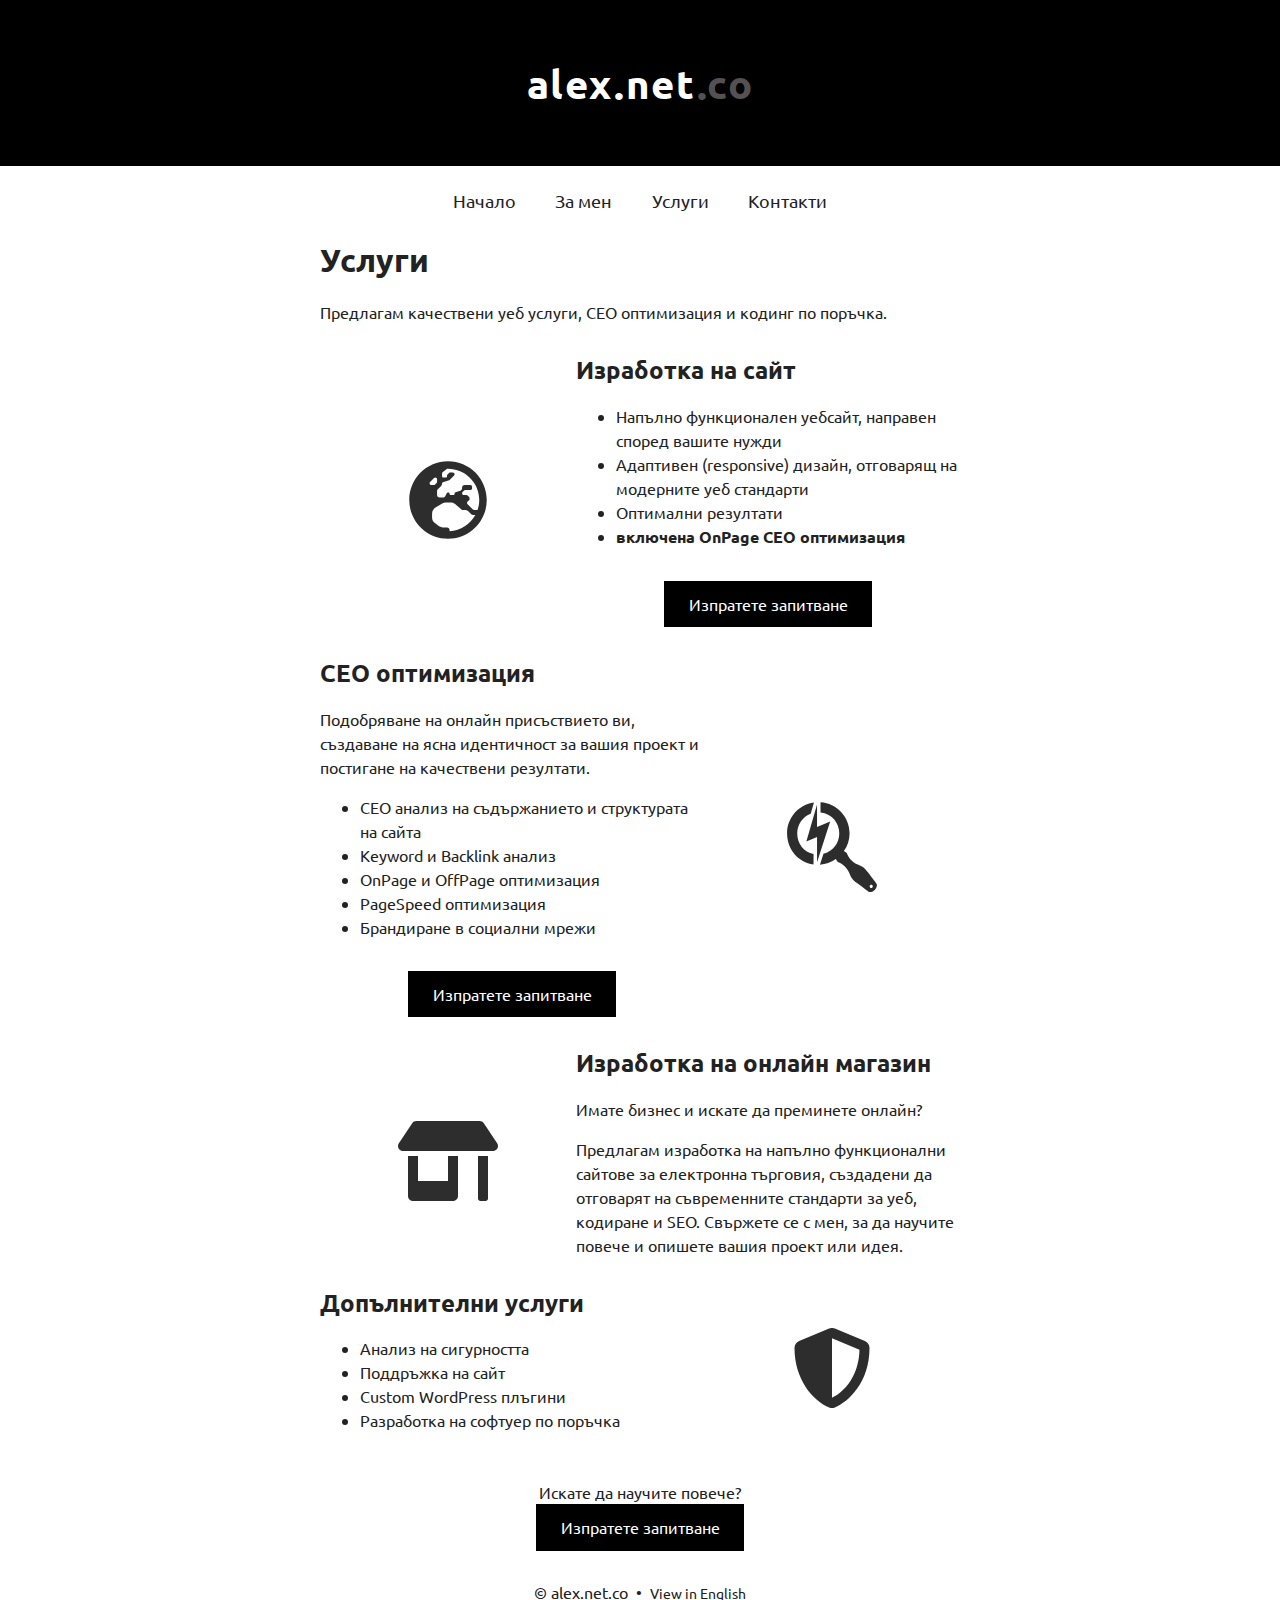
<file: services.html>
<!doctype html>
<html lang="bg">

<head>
  <meta charset="utf-8">
  <title>Изработка на сайтове, SEO оптимизация и кодинг по поръчка - alex.net.co</title>
  <meta name="description" content="Изработка на сайтове, SEO оптимизация и кодинг по поръчка. Постигнете качествени резултати.">
  <meta name="viewport" content="width=device-width, initial-scale=1">
  <style>*{font-family:ubuntu,sans-sarif}html{color:#222;font-size:1em;line-height:1.4;-webkit-text-size-adjust:100%}body{padding:0;margin:0}svg{vertical-align:middle}html{box-sizing:border-box}*,*:before,*:after{box-sizing:inherit}body.dark-theme header .ln{stroke:#fff}header .header-title{color:#fff;font-size:2.5em;background-color:#000;letter-spacing:.04em;font-weight:700;text-align:center;padding:1.5em 0}header .mobile-menu{display:none}header .header-title-dir{font:inherit;color:#535151}header a,header a:link{text-decoration:none}a,a:link{color:inherit}ul.home-menu{padding:0;margin:0;text-align:center;margin-top:1em}ul.home-menu li{display:inline}ul.home-menu li a{color:inherit;font-size:1.1em;text-decoration:none;padding:.5em 1em;display:inline-block;text-align:center}ul.home-menu li a::after{content:'';width:0;height:1px;display:block;background:#000}.content{max-width:inherit;margin:0 auto;max-width:640px}.content p,.item li{line-height:1.5}.content .item:first-of-type,p.get-quote{padding-top:1em}.item{display:flex;flex-direction:row-reverse;justify-content:center;align-items:center;margin-top:1em}.item h2{margin-top:0}.item svg path{fill:#2d2d2d}.icon{width:40%;text-align:center}.details{width:60%}.get-quote{text-align:center}a.get-quote-btn{background:#000;width:10em;display:inline-block;padding:.7em;color:#fff;text-decoration:none}a.get-quote-btn.large{width:13em}footer{text-align:center;margin:2em 0}footer a{font-size:.9em;text-decoration:none}@media all and (max-width:480px){header .header-title{font-size:2em;padding:.8em 0}header .mobile-menu{background-color:transparent;border:none;display:flex;padding:0;margin:0 auto}header .mobile-menu{background-color:transparent;border:none;display:flex;padding:0;margin:0 auto;position:absolute;top:1.3em;right:1em}header .header-title{letter-spacing:.04em;font-weight:700;text-align:left;padding-left:1em}ul.home-menu li{border-bottom:1px solid #fff;display:block;line-height:1.5}header .ln{fill:none;stroke:#000;stroke-width:6}header .ln1{stroke-dasharray:60 207;stroke-width:6}header .ln2{stroke-dasharray:60 60;stroke-width:6}header .ln3{stroke-dasharray:60 207;stroke-width:6}ul.home-menu{margin:0;max-height:0;overflow-y:hidden;background:#000;color:#fff}ul.home-menu li a{display:block;padding:.65em .8em}ul.home-menu li a::after{display:none}.content{padding:1em 2em 0}.item{flex-direction:initial;flex-flow:row wrap}.icon,.details{width:100%}.item h2{text-align:center;margin-top:1em}body.dark-theme header{background-color:#000}body.dark-theme header .header-title{border-bottom:1px solid #fff}body.dark-theme header .header-title{color:#fff}body.dark-theme header .ln{stroke:#fff}}h1{font-size:2em;margin:.67em 0}a{background-color:transparent}strong{font-weight:bolder}button{font-family:inherit;font-size:100%;line-height:1.15;margin:0;overflow:visible;text-transform:none;-webkit-appearance:button}</style>
  
  <link rel="preload" as="style" href="/assets/css/main.css">
  <link rel="preload" as="style" href="/assets/css/normalize.css">
  <link rel="alternate" href="https://alex.net.co/services.html" hreflang="x-default" />
  <link rel="alternate" href="https://alex.net.co/services.html" hreflang="bg" />
  <link rel="alternate" href="https://alex.net.co/en/services.html" hreflang="en" />
  <link rel="canonical" href="https://alex.net.co/services.html" />
  
  <link rel="icon" type="image/svg+xml" sizes="any" href="/assets/img/logo.svg">
  <link rel="apple-touch-icon" sizes="180x180" href="/apple-touch-icon.png">
  <link rel="icon" type="image/png" sizes="32x32" href="/assets/img/favicon-32x32.png">
  <link rel="icon" type="image/png" sizes="16x16" href="/assets/img/favicon-16x16.png">
  <link rel="manifest" href="/site.webmanifest">
  <link rel="mask-icon" href="/assets/img/safari-pinned-tab.svg" color="#000000">
  
  <meta name="robots" content="index,follow" />
  <meta property="og:title" content="Изработка на сайтове, SEO оптимизация и кодинг по поръчка. Постигнете качествени резултати.">
  <meta property="og:type" content="website">
  <meta property="og:url" content="https://alex.net.co/services.html">
  <meta property="og:image" content="">

  <link rel="preconnect" href="https://fonts.gstatic.com">
  <link href="https://fonts.googleapis.com/css2?family=Ubuntu:wght@300&amp;display=swap" rel="stylesheet" media="print" onload="this.onload=null;this.removeAttribute('media');">
  
  <script>document.addEventListener("DOMContentLoaded",function(a){a=document.createElement("link");a.setAttribute('rel','stylesheet');a.setAttribute('href','/assets/css/main.css');a.setAttribute('type','text/css');document.head.appendChild(a);a=document.createElement("link");a.setAttribute('rel','stylesheet');a.setAttribute('href','/assets/css/normalize.css');a.setAttribute('type','text/css');document.head.appendChild(a);a=document.getElementById("mobile-menu");var b=document.getElementById("home-menu");return a.addEventListener("click",function(){this.classList.toggle("opened");this.setAttribute("aria-expanded",this.classList.contains("opened"));b.classList.toggle("opened")},!1)});</script>
  <noscript><link rel="stylesheet" href="/assets/css/main.css" type="text/css">
  <link rel="stylesheet" href="/assets/css/normalize.css" type="text/css"></noscript>
</head>

<body class="dark-theme">
    
  <header>
    <div class="header-title"><a href="/">alex.net<span class="header-title-dir">.co</span></a></div>
    
  <button class="mobile-menu" id="mobile-menu" aria-label="Menu">
    <svg width="48" height="48" viewBox="0 0 100 100">
      <path class="ln ln1" d="M 20,29.000046 H 80.000231 C 80.000231,29.000046 94.498839,28.817352 94.532987,66.711331 94.543142,77.980673 90.966081,81.670246 85.259173,81.668997 79.552261,81.667751 75.000211,74.999942 75.000211,74.999942 L 25.000021,25.000058" />
      <path class="ln ln2" d="M 20,50 H 80" />
      <path class="ln ln3" d="M 20,70.999954 H 80.000231 C 80.000231,70.999954 94.498839,71.182648 94.532987,33.288669 94.543142,22.019327 90.966081,18.329754 85.259173,18.331003 79.552261,18.332249 75.000211,25.000058 75.000211,25.000058 L 25.000021,74.999942" />
    </svg>
  </button>
    
    <ul class="home-menu" id="home-menu">
      <li><a href="/">Начало</a></li>
      <li><a href="/about.html">За мен</a></li>
      <li><a href="/services.html">Услуги</a></li>
      <li><a href="/contact.html">Контакти</a></li>
    </ul>
  </header>
  
  <div class="content">
    <h1>Услуги</h1>
    
    <p>Предлагам качествени уеб услуги, СЕО оптимизация и кодинг по поръчка.</p>
    
    <div class="item">
      <div class="icon">
        <svg xmlns="http://www.w3.org/2000/svg" width="80" height="80" viewBox="0 0 496 512"><!-- Font Awesome Free 5.15.1 by @fontawesome - https://fontawesome.com License - https://fontawesome.com/license/free (Icons: CC BY 4.0, Fonts: SIL OFL 1.1, Code: MIT License) --><path d="M248 8C111 8 0 119 0 256s111 248 248 248 248-111 248-248S385 8 248 8zm200 248c0 22.5-3.9 44.2-10.8 64.4h-20.3c-4.3 0-8.4-1.7-11.4-4.8l-32-32.6c-4.5-4.6-4.5-12.1.1-16.7l12.5-12.5v-8.7c0-3-1.2-5.9-3.3-8l-9.4-9.4c-2.1-2.1-5-3.3-8-3.3h-16c-6.2 0-11.3-5.1-11.3-11.3 0-3 1.2-5.9 3.3-8l9.4-9.4c2.1-2.1 5-3.3 8-3.3h32c6.2 0 11.3-5.1 11.3-11.3v-9.4c0-6.2-5.1-11.3-11.3-11.3h-36.7c-8.8 0-16 7.2-16 16v4.5c0 6.9-4.4 13-10.9 15.2l-31.6 10.5c-3.3 1.1-5.5 4.1-5.5 7.6v2.2c0 4.4-3.6 8-8 8h-16c-4.4 0-8-3.6-8-8s-3.6-8-8-8H247c-3 0-5.8 1.7-7.2 4.4l-9.4 18.7c-2.7 5.4-8.2 8.8-14.3 8.8H194c-8.8 0-16-7.2-16-16V199c0-4.2 1.7-8.3 4.7-11.3l20.1-20.1c4.6-4.6 7.2-10.9 7.2-17.5 0-3.4 2.2-6.5 5.5-7.6l40-13.3c1.7-.6 3.2-1.5 4.4-2.7l26.8-26.8c2.1-2.1 3.3-5 3.3-8 0-6.2-5.1-11.3-11.3-11.3H258l-16 16v8c0 4.4-3.6 8-8 8h-16c-4.4 0-8-3.6-8-8v-20c0-2.5 1.2-4.9 3.2-6.4l28.9-21.7c1.9-.1 3.8-.3 5.7-.3C358.3 56 448 145.7 448 256zM130.1 149.1c0-3 1.2-5.9 3.3-8l25.4-25.4c2.1-2.1 5-3.3 8-3.3 6.2 0 11.3 5.1 11.3 11.3v16c0 3-1.2 5.9-3.3 8l-9.4 9.4c-2.1 2.1-5 3.3-8 3.3h-16c-6.2 0-11.3-5.1-11.3-11.3zm128 306.4v-7.1c0-8.8-7.2-16-16-16h-20.2c-10.8 0-26.7-5.3-35.4-11.8l-22.2-16.7c-11.5-8.6-18.2-22.1-18.2-36.4v-23.9c0-16 8.4-30.8 22.1-39l42.9-25.7c7.1-4.2 15.2-6.5 23.4-6.5h31.2c10.9 0 21.4 3.9 29.6 10.9l43.2 37.1h18.3c8.5 0 16.6 3.4 22.6 9.4l17.3 17.3c3.4 3.4 8.1 5.3 12.9 5.3H423c-32.4 58.9-93.8 99.5-164.9 103.1z"/></svg>
      </div>
      <div class="details">
      
        <h2>Изработка на сайт</h2>
        
          <ul>
              <li>Напълно функционален уебсайт, направен според вашите нужди</li>
              <li>Адаптивен (responsive) дизайн, отговарящ на модерните уеб стандарти</li>
              <li>Оптимални резултати</li>
              <li><strong>включенa OnPage СЕО оптимизация</strong></li>
          </ul>
        
        <p class="get-quote"><a class="get-quote-btn large" href="/contact.html">Изпратете запитване</a></p>
        
      </div>
    </div>
    
    <div class="item">
      <div class="icon">
        <svg xmlns="http://www.w3.org/2000/svg" width="100" height="100" viewBox="0 0 460 512"><!-- Font Awesome Free 5.15.1 by @fontawesome - https://fontawesome.com License - https://fontawesome.com/license/free (Icons: CC BY 4.0, Fonts: SIL OFL 1.1, Code: MIT License) --><path d="M220.6 130.3l-67.2 28.2V43.2L98.7 233.5l54.7-24.2v130.3l67.2-209.3zm-83.2-96.7l-1.3 4.7-15.2 52.9C80.6 106.7 52 145.8 52 191.5c0 52.3 34.3 95.9 83.4 105.5v53.6C57.5 340.1 0 272.4 0 191.6c0-80.5 59.8-147.2 137.4-158zm311.4 447.2c-11.2 11.2-23.1 12.3-28.6 10.5-5.4-1.8-27.1-19.9-60.4-44.4-33.3-24.6-33.6-35.7-43-56.7-9.4-20.9-30.4-42.6-57.5-52.4l-9.7-14.7c-24.7 16.9-53 26.9-81.3 28.7l2.1-6.6 15.9-49.5c46.5-11.9 80.9-54 80.9-104.2 0-54.5-38.4-102.1-96-107.1V32.3C254.4 37.4 320 106.8 320 191.6c0 33.6-11.2 64.7-29 90.4l14.6 9.6c9.8 27.1 31.5 48 52.4 57.4s32.2 9.7 56.8 43c24.6 33.2 42.7 54.9 44.5 60.3s.7 17.3-10.5 28.5zm-9.9-17.9c0-4.4-3.6-8-8-8s-8 3.6-8 8 3.6 8 8 8 8-3.6 8-8z"/></svg>
      </div>
      <div class="details">
      
        <h2>СЕО оптимизация</h2>
        
        <p>Подобряване на онлайн присъствието ви, създаване на ясна идентичност за вашия проект и постигане на качествени резултати.</p>
        
        <ul>
            <li>СЕО анализ на съдържанието и структурата на сайта</li>
            <li>Keyword и Backlink анализ</li>
            <li>OnPage и OffPage оптимизация</li>
            <li>PageSpeed оптимизация</li>
            <li>Брандиране в социални мрежи</li>
        </ul>
        
        <p class="get-quote"><a class="get-quote-btn large" href="/contact.html">Изпратете запитване</a></p>
      
      </div>
    </div>
    
    <div class="item">
      <div class="icon">
        <svg xmlns="http://www.w3.org/2000/svg" width="100" height="80" viewBox="0 0 640 512"><!-- Font Awesome Free 5.15.1 by @fontawesome - https://fontawesome.com License - https://fontawesome.com/license/free (Icons: CC BY 4.0, Fonts: SIL OFL 1.1, Code: MIT License) --><path d="M320 384H128V224H64v256c0 17.7 14.3 32 32 32h256c17.7 0 32-14.3 32-32V224h-64v160zm314.6-241.8l-85.3-128c-6-8.9-16-14.2-26.7-14.2H117.4c-10.7 0-20.7 5.3-26.6 14.2l-85.3 128c-14.2 21.3 1 49.8 26.6 49.8H608c25.5 0 40.7-28.5 26.6-49.8zM512 496c0 8.8 7.2 16 16 16h32c8.8 0 16-7.2 16-16V224h-64v272z"/></svg>
      </div>
      <div class="details">
      
        <h2>Изработка на онлайн магазин</h2>
        
        <p>Имате бизнес и искате да преминете онлайн?</p>
        
        <p>Предлагам изработка на напълно функционални сайтове за електронна търговия, създадени да отговарят на съвременните стандарти за уеб, кодиране и SEO. Свържете се с мен, за да научите повече и опишете вашия проект или идея.</p>
                
      </div>
    </div>
    
    <div class="item">
      <div class="icon">
        <svg xmlns="http://www.w3.org/2000/svg" width="80" height="80" viewBox="0 0 512 512"><!-- Font Awesome Free 5.15.1 by @fontawesome - https://fontawesome.com License - https://fontawesome.com/license/free (Icons: CC BY 4.0, Fonts: SIL OFL 1.1, Code: MIT License) --><path d="M466.5 83.7l-192-80a48.15 48.15 0 0 0-36.9 0l-192 80C27.7 91.1 16 108.6 16 128c0 198.5 114.5 335.7 221.5 380.3 11.8 4.9 25.1 4.9 36.9 0C360.1 472.6 496 349.3 496 128c0-19.4-11.7-36.9-29.5-44.3zM256.1 446.3l-.1-381 175.9 73.3c-3.3 151.4-82.1 261.1-175.8 307.7z"/></svg>
      </div>
      <div class="details">
      
        <h2>Допълнителни услуги</h2>
    
        <ul>
            <li>Анализ на сигурността</li>
            <li>Поддръжка на сайт</li>
            <li>Custom WordPress плъгини</li>
            <li>Разработка на софтуер по поръчка</li>
        </ul>
      
      </div>
    </div>
    
    <p class="get-quote">Искате да научите повече?<br /><a class="get-quote-btn large" href="/contact.html">Изпратете запитване</a></p>
  </div>
  
  <footer>
    <p>&copy; alex.net.co &nbsp;&bull;&nbsp; <a href="/en/services.html">View in English</a></p>
  </footer>
</body>

</html>
</file>
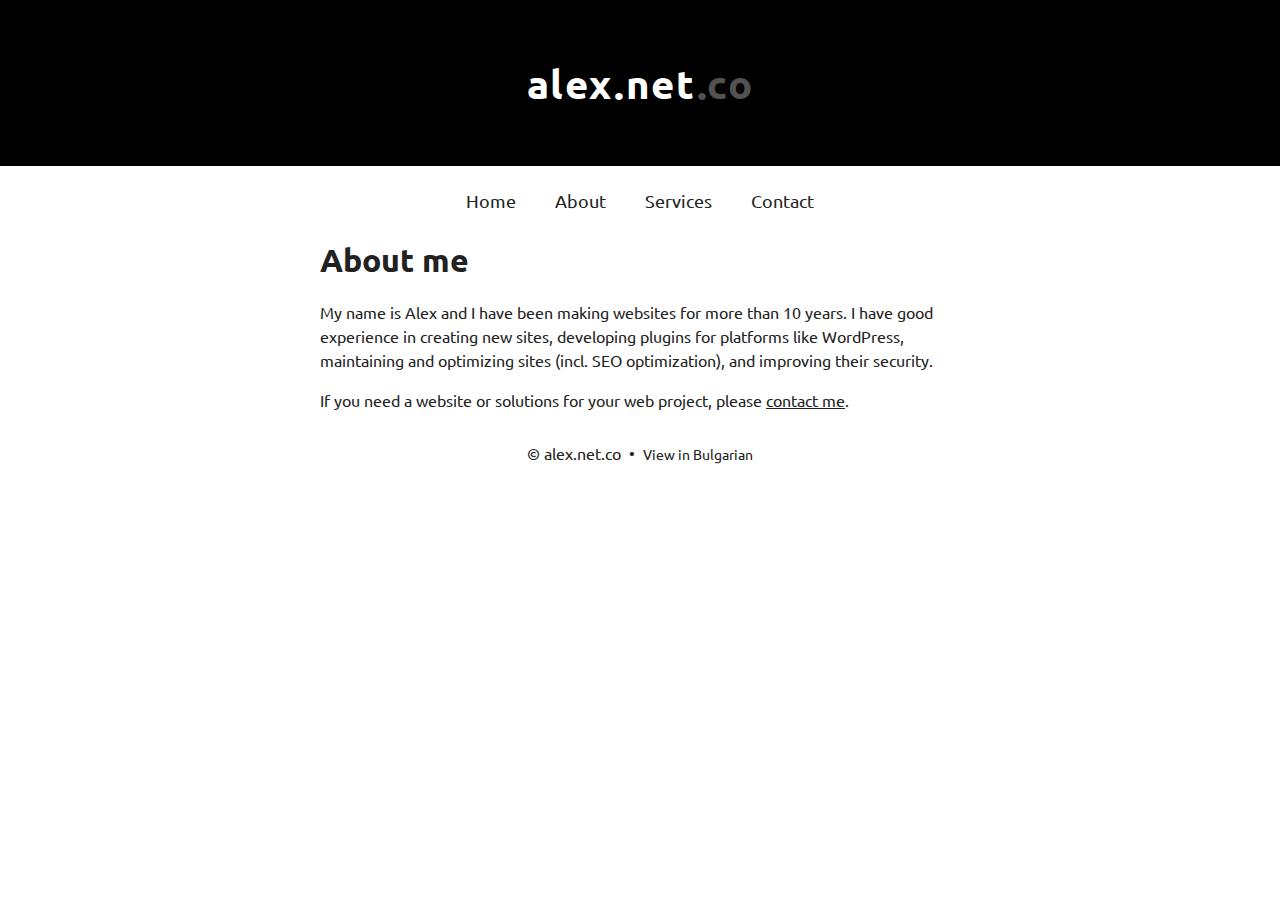
<file: en/about.html>
<!doctype html>
<html lang="en">

<head>
  <meta charset="utf-8">
  <title>About me - alex.net.co</title>
  <meta name="description" content="About me - alex.net.co">
  <meta name="viewport" content="width=device-width, initial-scale=1">
  <style>*{font-family:ubuntu,sans-sarif}html{color:#222;font-size:1em;line-height:1.4;-webkit-text-size-adjust:100%}body{padding:0;margin:0}svg{vertical-align:middle}html{box-sizing:border-box}*,*:before,*:after{box-sizing:inherit}body.dark-theme header .ln{stroke:#fff}header .header-title{color:#fff;font-size:2.5em;background-color:#000;letter-spacing:.04em;font-weight:700;text-align:center;padding:1.5em 0}header .mobile-menu{display:none}header .header-title-dir{font:inherit;color:#535151}header a,header a:link{text-decoration:none}a,a:link{color:inherit}ul.home-menu{padding:0;margin:0;text-align:center;margin-top:1em}ul.home-menu li{display:inline}ul.home-menu li a{color:inherit;font-size:1.1em;text-decoration:none;padding:.5em 1em;display:inline-block;text-align:center}ul.home-menu li a::after{content:'';width:0;height:1px;display:block;background:#000}.content{max-width:inherit;margin:0 auto;max-width:640px}.content p,.item li{line-height:1.5}.content .item:first-of-type,p.get-quote{padding-top:1em}.item{display:flex;flex-direction:row-reverse;justify-content:center;align-items:center;margin-top:1em}.item h2{margin-top:0}.item svg path{fill:#2d2d2d}.icon{width:40%;text-align:center}.details{width:60%}.get-quote{text-align:center}a.get-quote-btn{background:#000;width:10em;display:inline-block;padding:.7em;color:#fff;text-decoration:none}a.get-quote-btn.large{width:13em}footer{text-align:center;margin:2em 0}footer a{font-size:.9em;text-decoration:none}@media all and (max-width:480px){header .header-title{font-size:2em;padding:.8em 0}header .mobile-menu{background-color:transparent;border:none;display:flex;padding:0;margin:0 auto}header .mobile-menu{background-color:transparent;border:none;display:flex;padding:0;margin:0 auto;position:absolute;top:1.3em;right:1em}header .header-title{letter-spacing:.04em;font-weight:700;text-align:left;padding-left:1em}ul.home-menu li{border-bottom:1px solid #fff;display:block;line-height:1.5}header .ln{fill:none;stroke:#000;stroke-width:6}header .ln1{stroke-dasharray:60 207;stroke-width:6}header .ln2{stroke-dasharray:60 60;stroke-width:6}header .ln3{stroke-dasharray:60 207;stroke-width:6}ul.home-menu{margin:0;max-height:0;overflow-y:hidden;background:#000;color:#fff}ul.home-menu li a{display:block;padding:.65em .8em}ul.home-menu li a::after{display:none}.content{padding:1em 2em 0}.item{flex-direction:initial;flex-flow:row wrap}.icon,.details{width:100%}.item h2{text-align:center;margin-top:1em}body.dark-theme header{background-color:#000}body.dark-theme header .header-title{border-bottom:1px solid #fff}body.dark-theme header .header-title{color:#fff}body.dark-theme header .ln{stroke:#fff}}h1{font-size:2em;margin:.67em 0}a{background-color:transparent}strong{font-weight:bolder}button{font-family:inherit;font-size:100%;line-height:1.15;margin:0;overflow:visible;text-transform:none;-webkit-appearance:button}</style>
  
  <link rel="preload" as="style" href="../assets/css/main.css">
  <link rel="preload" as="style" href="../assets/css/normalize.css">
  <link rel="alternate" href="https://alex.net.co/about.html" hreflang="x-default" />
  <link rel="alternate" href="https://alex.net.co/about.html" hreflang="bg" />
  <link rel="alternate" href="https://alex.net.co/en/about.html" hreflang="en" />
  <link rel="canonical" href="https://alex.net.co/about.html" />
  
  <link rel="icon" type="image/svg+xml" sizes="any" href="../assets/img/logo.svg">
  <link rel="apple-touch-icon" sizes="180x180" href="../apple-touch-icon.png">
  <link rel="icon" type="image/png" sizes="32x32" href="../assets/img/favicon-32x32.png">
  <link rel="icon" type="image/png" sizes="16x16" href="../assets/img/favicon-16x16.png">
  <link rel="manifest" href="../site.webmanifest">
  <link rel="mask-icon" href="../assets/img/safari-pinned-tab.svg" color="#000000">
  
  <meta name="robots" content="index,follow" />
  <meta property="og:title" content="About me - alex.net.co">
  <meta property="og:type" content="website">
  <meta property="og:url" content="https://alex.net.co/en/about.html">
  <meta property="og:image" content="">

  <link rel="preconnect" href="https://fonts.gstatic.com">
  <link href="https://fonts.googleapis.com/css2?family=Ubuntu:wght@300&amp;display=swap" rel="stylesheet" media="print" onload="this.onload=null;this.removeAttribute('media');"> 
  
  <script>document.addEventListener("DOMContentLoaded",function(a){a=document.createElement("link");a.setAttribute('rel','stylesheet');a.setAttribute('href','../assets/css/main.css');a.setAttribute('type','text/css');document.head.appendChild(a);a=document.createElement("link");a.setAttribute('rel','stylesheet');a.setAttribute('href','../assets/css/normalize.css');a.setAttribute('type','text/css');document.head.appendChild(a);a=document.getElementById("mobile-menu");var b=document.getElementById("home-menu");return a.addEventListener("click",function(){this.classList.toggle("opened");this.setAttribute("aria-expanded",this.classList.contains("opened"));b.classList.toggle("opened")},!1)});</script>
  <noscript><link rel="stylesheet" href="../assets/css/main.css" type="text/css">
  <link rel="stylesheet" href="../assets/css/normalize.css" type="text/css"></noscript>
</head>

<body class="dark-theme">
    
  <header>
    <div class="header-title"><a href="./">alex.net<span class="header-title-dir">.co</span></a></div>
    
  <button class="mobile-menu" id="mobile-menu" aria-label="Menu">
    <svg width="48" height="48" viewBox="0 0 100 100">
      <path class="ln ln1" d="M 20,29.000046 H 80.000231 C 80.000231,29.000046 94.498839,28.817352 94.532987,66.711331 94.543142,77.980673 90.966081,81.670246 85.259173,81.668997 79.552261,81.667751 75.000211,74.999942 75.000211,74.999942 L 25.000021,25.000058" />
      <path class="ln ln2" d="M 20,50 H 80" />
      <path class="ln ln3" d="M 20,70.999954 H 80.000231 C 80.000231,70.999954 94.498839,71.182648 94.532987,33.288669 94.543142,22.019327 90.966081,18.329754 85.259173,18.331003 79.552261,18.332249 75.000211,25.000058 75.000211,25.000058 L 25.000021,74.999942" />
    </svg>
  </button>
    
    <ul class="home-menu" id="home-menu">
      <li><a href="./">Home</a></li>
      <li><a href="./about.html">About</a></li>
      <li><a href="./services.html">Services</a></li>
      <li><a href="./contact.html">Contact</a></li>
    </ul>
    
  </header>
  
  <div class="content">
    <h1>About me</h1>
    
    <p>My name is Alex and I have been making websites for more than 10 years. I have good experience in creating new sites, developing plugins for platforms like WordPress, maintaining and optimizing sites (incl. SEO optimization), and improving their security.</p>
    
    <p>If you need a website or solutions for your web project, please <a href="./contact.html">contact me</a>.</p>
  </div>
  
  <footer>
    <p>&copy; alex.net.co &nbsp;&bull;&nbsp; <a href="/about.html">View in Bulgarian</a></p>
  </footer>
</body>

</html>
</file>
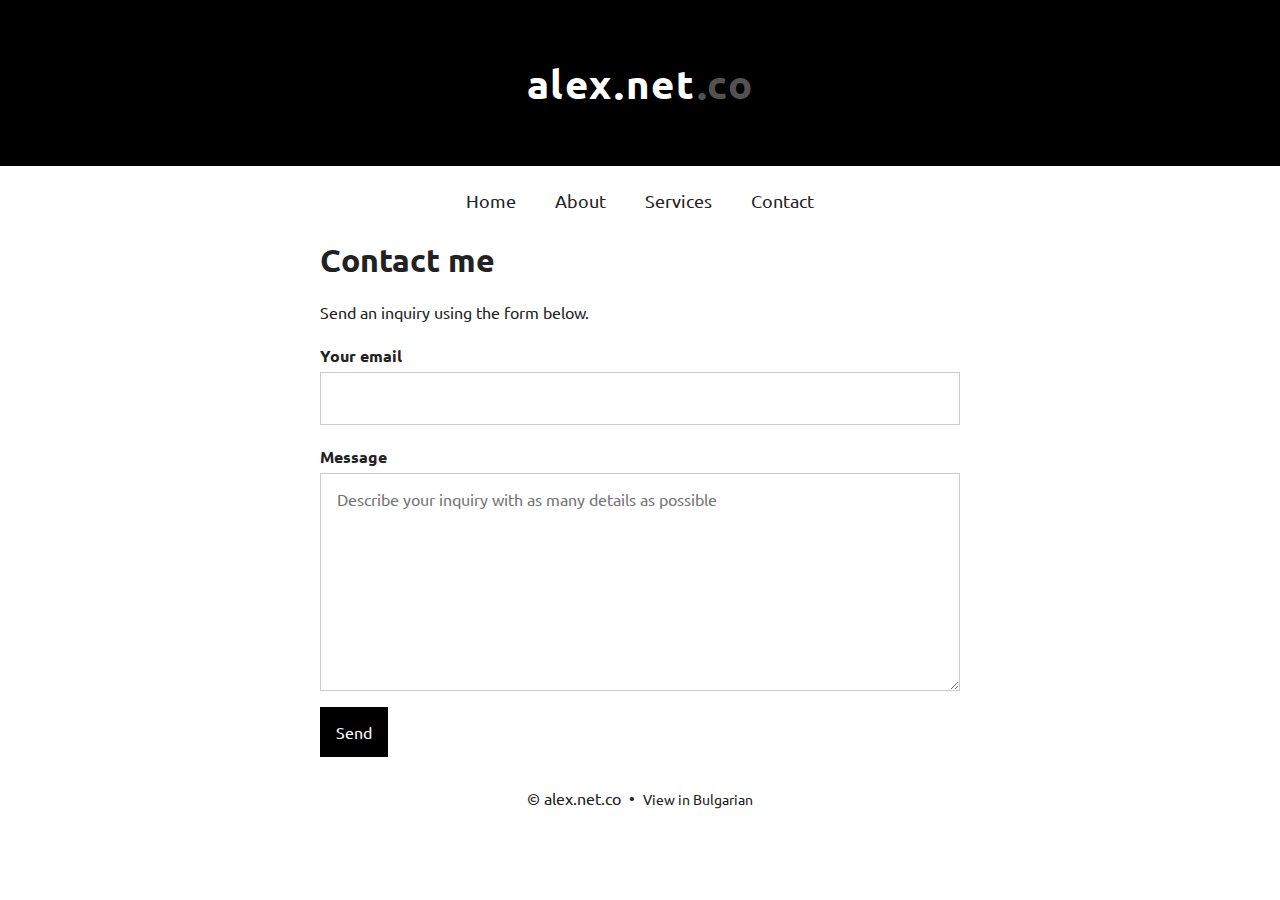
<file: en/contact.html>
<!doctype html>
<html lang="en">

<head>
  <meta charset="utf-8">
  <title>Get a quote for website development by Alex Georgiev</title>
  <meta name="description" content="Get a quote for website development by Alex Georgiev.">
  <meta name="viewport" content="width=device-width, initial-scale=1">
  <style>*{font-family:ubuntu,sans-sarif}html{color:#222;font-size:1em;line-height:1.4;-webkit-text-size-adjust:100%}body{padding:0;margin:0}svg{vertical-align:middle}html{box-sizing:border-box}*,*:before,*:after{box-sizing:inherit}body.dark-theme header .ln{stroke:#fff}header .header-title{color:#fff;font-size:2.5em;background-color:#000;letter-spacing:.04em;font-weight:700;text-align:center;padding:1.5em 0}header .mobile-menu{display:none}header .header-title-dir{font:inherit;color:#535151}header a,header a:link{text-decoration:none}a,a:link{color:inherit}ul.home-menu{padding:0;margin:0;text-align:center;margin-top:1em}ul.home-menu li{display:inline}ul.home-menu li a{color:inherit;font-size:1.1em;text-decoration:none;padding:.5em 1em;display:inline-block;text-align:center}ul.home-menu li a::after{content:'';width:0;height:1px;display:block;background:#000}.content{max-width:inherit;margin:0 auto;max-width:640px}.content p,.item li{line-height:1.5}.content .item:first-of-type,p.get-quote{padding-top:1em}.item{display:flex;flex-direction:row-reverse;justify-content:center;align-items:center;margin-top:1em}.item h2{margin-top:0}.item svg path{fill:#2d2d2d}.icon{width:40%;text-align:center}.details{width:60%}.get-quote{text-align:center}a.get-quote-btn{background:#000;width:10em;display:inline-block;padding:.7em;color:#fff;text-decoration:none}a.get-quote-btn.large{width:13em}footer{text-align:center;margin:2em 0}footer a{font-size:.9em;text-decoration:none}@media all and (max-width:480px){header .header-title{font-size:2em;padding:.8em 0}header .mobile-menu{background-color:transparent;border:none;display:flex;padding:0;margin:0 auto}header .mobile-menu{background-color:transparent;border:none;display:flex;padding:0;margin:0 auto;position:absolute;top:1.3em;right:1em}header .header-title{letter-spacing:.04em;font-weight:700;text-align:left;padding-left:1em}ul.home-menu li{border-bottom:1px solid #fff;display:block;line-height:1.5}header .ln{fill:none;stroke:#000;stroke-width:6}header .ln1{stroke-dasharray:60 207;stroke-width:6}header .ln2{stroke-dasharray:60 60;stroke-width:6}header .ln3{stroke-dasharray:60 207;stroke-width:6}ul.home-menu{margin:0;max-height:0;overflow-y:hidden;background:#000;color:#fff}ul.home-menu li a{display:block;padding:.65em .8em}ul.home-menu li a::after{display:none}.content{padding:1em 2em 0}.item{flex-direction:initial;flex-flow:row wrap}.icon,.details{width:100%}.item h2{text-align:center;margin-top:1em}body.dark-theme header{background-color:#000}body.dark-theme header .header-title{border-bottom:1px solid #fff}body.dark-theme header .header-title{color:#fff}body.dark-theme header .ln{stroke:#fff}}h1{font-size:2em;margin:.67em 0}a{background-color:transparent}strong{font-weight:bolder}button{font-family:inherit;font-size:100%;line-height:1.15;margin:0;overflow:visible;text-transform:none;-webkit-appearance:button}</style>
  
  <link rel="preload" as="style" href="../assets/css/main.css">
  <link rel="preload" as="style" href="../assets/css/normalize.css">
  <link rel="alternate" href="https://alex.net.co/contact.html" hreflang="x-default" />
  <link rel="alternate" href="https://alex.net.co/contact.html" hreflang="bg" />
  <link rel="alternate" href="https://alex.net.co/en/contact.html" hreflang="en" />
  <link rel="canonical" href="https://alex.net.co/en/contact.html" />
  
  <link rel="icon" type="image/svg+xml" sizes="any" href="../assets/img/logo.svg">
  <link rel="apple-touch-icon" sizes="180x180" href="../apple-touch-icon.png">
  <link rel="icon" type="image/png" sizes="32x32" href="../assets/img/favicon-32x32.png">
  <link rel="icon" type="image/png" sizes="16x16" href="../assets/img/favicon-16x16.png">
  <link rel="manifest" href="../site.webmanifest">
  <link rel="mask-icon" href="../assets/img/safari-pinned-tab.svg" color="#000000">
  
  <meta name="robots" content="index,follow" />
  <meta property="og:title" content="Get a quote for website development by Alex Georgiev.">
  <meta property="og:type" content="website">
  <meta property="og:url" content="https://alex.net.co/en/contact.html">
  <meta property="og:image" content="">

  <link rel="preconnect" href="https://fonts.gstatic.com">
  <link href="https://fonts.googleapis.com/css2?family=Ubuntu:wght@300&amp;display=swap" rel="stylesheet" media="print" onload="this.onload=null;this.removeAttribute('media');"> 
  
  <script>document.addEventListener("DOMContentLoaded",function(a){a=document.createElement("link");a.setAttribute('rel','stylesheet');a.setAttribute('href','../assets/css/main.css');a.setAttribute('type','text/css');document.head.appendChild(a);a=document.createElement("link");a.setAttribute('rel','stylesheet');a.setAttribute('href','../assets/css/normalize.css');a.setAttribute('type','text/css');document.head.appendChild(a);a=document.getElementById("mobile-menu");var b=document.getElementById("home-menu");return a.addEventListener("click",function(){this.classList.toggle("opened");this.setAttribute("aria-expanded",this.classList.contains("opened"));b.classList.toggle("opened")},!1)});</script>
  <noscript><link rel="stylesheet" href="../assets/css/main.css" type="text/css">
  <link rel="stylesheet" href="../assets/css/normalize.css" type="text/css"></noscript>
  <script src="https://www.google.com/recaptcha/api.js?hl=en" async defer></script>
</head>

<body class="dark-theme">
    
  <header>
    <div class="header-title"><a href="./">alex.net<span class="header-title-dir">.co</span></a></div>
    
  <button class="mobile-menu" id="mobile-menu" aria-label="Menu">
    <svg width="48" height="48" viewBox="0 0 100 100">
      <path class="ln ln1" d="M 20,29.000046 H 80.000231 C 80.000231,29.000046 94.498839,28.817352 94.532987,66.711331 94.543142,77.980673 90.966081,81.670246 85.259173,81.668997 79.552261,81.667751 75.000211,74.999942 75.000211,74.999942 L 25.000021,25.000058" />
      <path class="ln ln2" d="M 20,50 H 80" />
      <path class="ln ln3" d="M 20,70.999954 H 80.000231 C 80.000231,70.999954 94.498839,71.182648 94.532987,33.288669 94.543142,22.019327 90.966081,18.329754 85.259173,18.331003 79.552261,18.332249 75.000211,25.000058 75.000211,25.000058 L 25.000021,74.999942" />
    </svg>
  </button>
    
    <ul class="home-menu" id="home-menu">
      <li><a href="./">Home</a></li>
      <li><a href="./about.html">About</a></li>
      <li><a href="./services.html">Services</a></li>
      <li><a href="./contact.html">Contact</a></li>
    </ul>
  </header>
  
  <div class="content">
    <h1>Contact me</h1>
    
    <p>Send an inquiry using the form below.</p>
    
    <form action="https://formspree.io/f/xnqogklk" method="POST">
      <label>
        Your email
        <input type="email" name="sender_email" required>
      </label>
      <label>
        Message
        <textarea name="message" rows="10" placeholder="Describe your inquiry with as many details as possible" required></textarea>
      </label>
      
      <div class="g-recaptcha" data-sitekey="6LdpxwsaAAAAAH8YPKRRgaFpUIU8mrvC0rHkgGB6"></div>
      
      <input type="submit" value="Send">
    </form>
  </div>
  
  <footer>
    <p>&copy; alex.net.co &nbsp;&bull;&nbsp; <a href="/contact.html">View in Bulgarian</a></p>
  </footer>
</body>

</html>
</file>
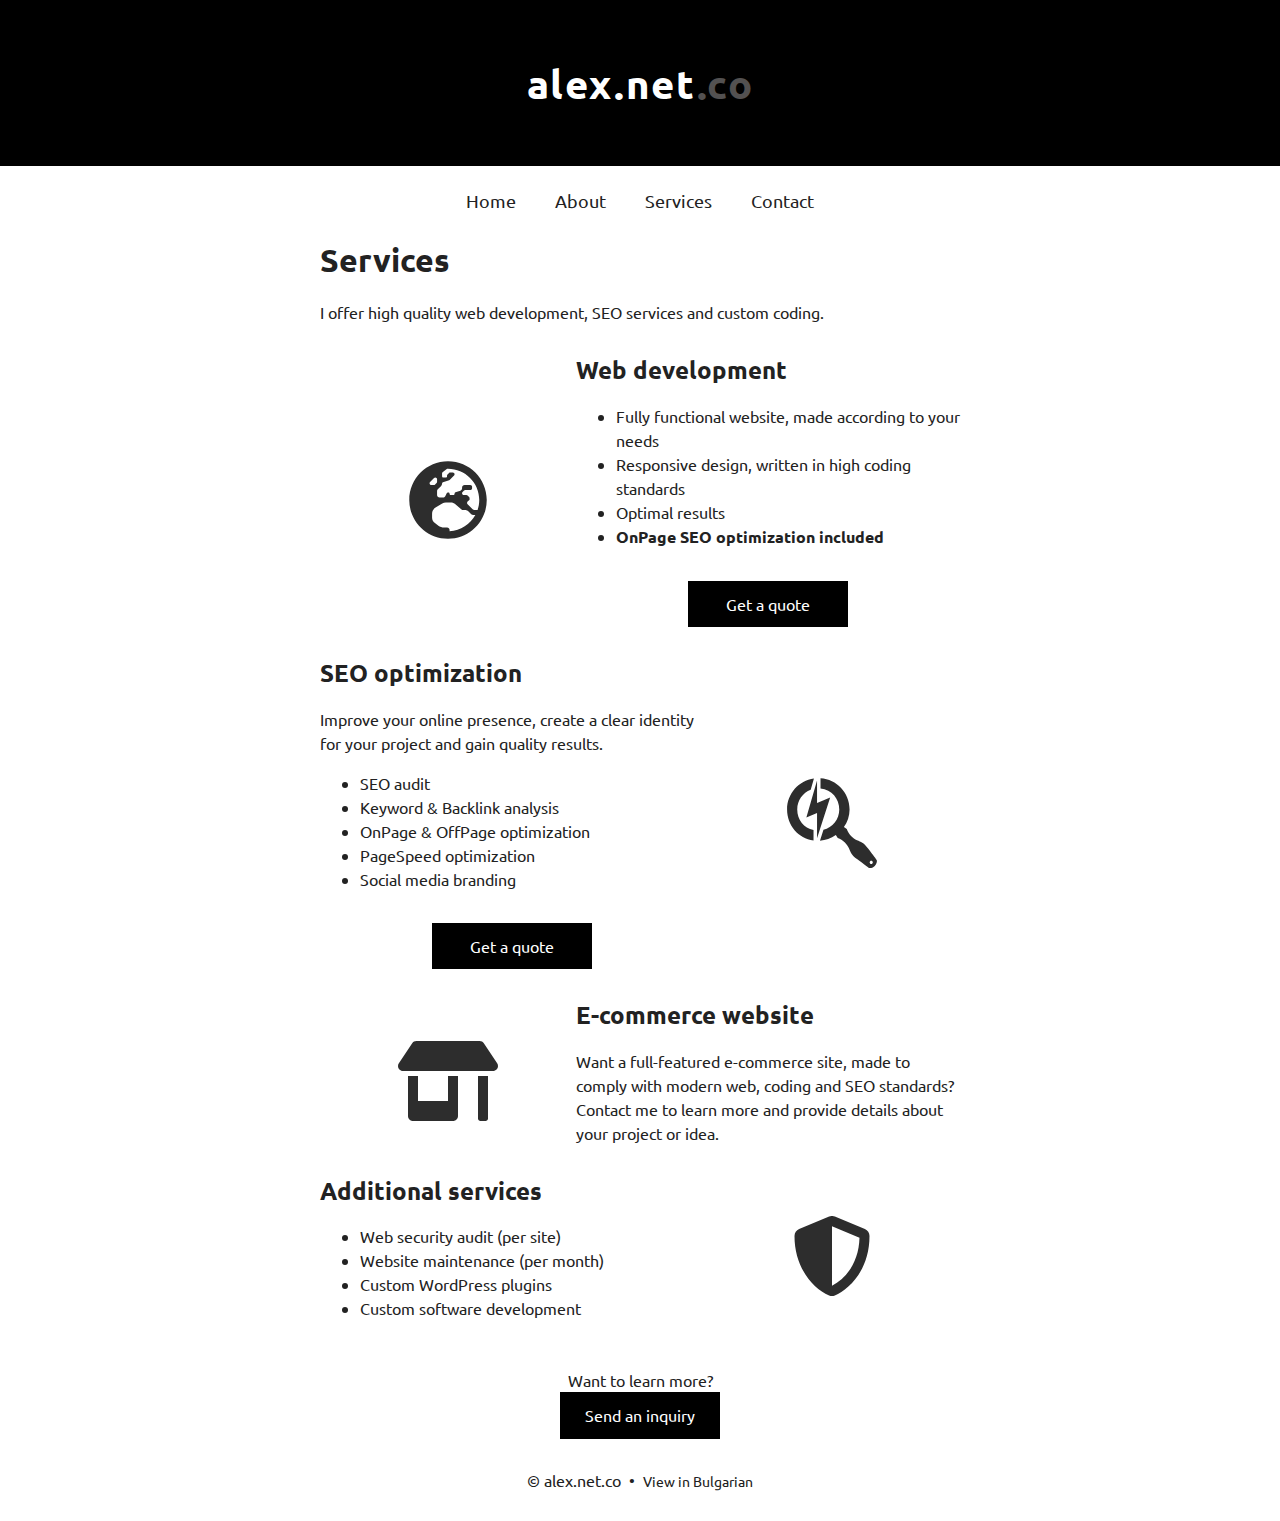
<file: en/services.html>
<!doctype html>
<html lang="en">

<head>
  <meta charset="utf-8">
  <title>Web development, SEO services and custom coding - alex.net.co</title>
  <meta name="description" content="Web development, SEO services and custom coding by Alex Georgiev.">
  <meta name="viewport" content="width=device-width, initial-scale=1">
  <style>*{font-family:ubuntu,sans-sarif}html{color:#222;font-size:1em;line-height:1.4;-webkit-text-size-adjust:100%}body{padding:0;margin:0}svg{vertical-align:middle}html{box-sizing:border-box}*,*:before,*:after{box-sizing:inherit}body.dark-theme header .ln{stroke:#fff}header .header-title{color:#fff;font-size:2.5em;background-color:#000;letter-spacing:.04em;font-weight:700;text-align:center;padding:1.5em 0}header .mobile-menu{display:none}header .header-title-dir{font:inherit;color:#535151}header a,header a:link{text-decoration:none}a,a:link{color:inherit}ul.home-menu{padding:0;margin:0;text-align:center;margin-top:1em}ul.home-menu li{display:inline}ul.home-menu li a{color:inherit;font-size:1.1em;text-decoration:none;padding:.5em 1em;display:inline-block;text-align:center}ul.home-menu li a::after{content:'';width:0;height:1px;display:block;background:#000}.content{max-width:inherit;margin:0 auto;max-width:640px}.content p,.item li{line-height:1.5}.content .item:first-of-type,p.get-quote{padding-top:1em}.item{display:flex;flex-direction:row-reverse;justify-content:center;align-items:center;margin-top:1em}.item h2{margin-top:0}.item svg path{fill:#2d2d2d}.icon{width:40%;text-align:center}.details{width:60%}.get-quote{text-align:center}a.get-quote-btn{background:#000;width:10em;display:inline-block;padding:.7em;color:#fff;text-decoration:none}a.get-quote-btn.large{width:13em}footer{text-align:center;margin:2em 0}footer a{font-size:.9em;text-decoration:none}@media all and (max-width:480px){header .header-title{font-size:2em;padding:.8em 0}header .mobile-menu{background-color:transparent;border:none;display:flex;padding:0;margin:0 auto}header .mobile-menu{background-color:transparent;border:none;display:flex;padding:0;margin:0 auto;position:absolute;top:1.3em;right:1em}header .header-title{letter-spacing:.04em;font-weight:700;text-align:left;padding-left:1em}ul.home-menu li{border-bottom:1px solid #fff;display:block;line-height:1.5}header .ln{fill:none;stroke:#000;stroke-width:6}header .ln1{stroke-dasharray:60 207;stroke-width:6}header .ln2{stroke-dasharray:60 60;stroke-width:6}header .ln3{stroke-dasharray:60 207;stroke-width:6}ul.home-menu{margin:0;max-height:0;overflow-y:hidden;background:#000;color:#fff}ul.home-menu li a{display:block;padding:.65em .8em}ul.home-menu li a::after{display:none}.content{padding:1em 2em 0}.item{flex-direction:initial;flex-flow:row wrap}.icon,.details{width:100%}.item h2{text-align:center;margin-top:1em}body.dark-theme header{background-color:#000}body.dark-theme header .header-title{border-bottom:1px solid #fff}body.dark-theme header .header-title{color:#fff}body.dark-theme header .ln{stroke:#fff}}h1{font-size:2em;margin:.67em 0}a{background-color:transparent}strong{font-weight:bolder}button{font-family:inherit;font-size:100%;line-height:1.15;margin:0;overflow:visible;text-transform:none;-webkit-appearance:button}</style>
  
  <link rel="preload" as="style" href="../assets/css/main.css">
  <link rel="preload" as="style" href="../assets/css/normalize.css">
  <link rel="alternate" href="https://alex.net.co/services.html" hreflang="x-default" />
  <link rel="alternate" href="https://alex.net.co/services.html" hreflang="bg" />
  <link rel="alternate" href="https://alex.net.co/en/services.html" hreflang="en" />
  <link rel="canonical" href="https://alex.net.co/en/services.html" />
  
  <link rel="icon" type="image/svg+xml" sizes="any" href="../assets/img/logo.svg">
  <link rel="apple-touch-icon" sizes="180x180" href="../apple-touch-icon.png">
  <link rel="icon" type="image/png" sizes="32x32" href="../assets/img/favicon-32x32.png">
  <link rel="icon" type="image/png" sizes="16x16" href="../assets/img/favicon-16x16.png">
  <link rel="manifest" href="../site.webmanifest">
  <link rel="mask-icon" href="../assets/img/safari-pinned-tab.svg" color="#000000">
  
  <meta name="robots" content="index,follow" />
  <meta property="og:title" content="Web development, SEO services and custom coding by Alex Georgiev.">
  <meta property="og:type" content="website">
  <meta property="og:url" content="https://alex.net.co/en/services.html">
  <meta property="og:image" content="">

  <link rel="preconnect" href="https://fonts.gstatic.com">
  <link href="https://fonts.googleapis.com/css2?family=Ubuntu:wght@300&amp;display=swap" rel="stylesheet" media="print" onload="this.onload=null;this.removeAttribute('media');"> 
  
  <script>document.addEventListener("DOMContentLoaded",function(a){a=document.createElement("link");a.setAttribute('rel','stylesheet');a.setAttribute('href','../assets/css/main.css');a.setAttribute('type','text/css');document.head.appendChild(a);a=document.createElement("link");a.setAttribute('rel','stylesheet');a.setAttribute('href','../assets/css/normalize.css');a.setAttribute('type','text/css');document.head.appendChild(a);a=document.getElementById("mobile-menu");var b=document.getElementById("home-menu");return a.addEventListener("click",function(){this.classList.toggle("opened");this.setAttribute("aria-expanded",this.classList.contains("opened"));b.classList.toggle("opened")},!1)});</script>
  <noscript><link rel="stylesheet" href="../assets/css/main.css" type="text/css">
  <link rel="stylesheet" href="../assets/css/normalize.css" type="text/css"></noscript>
</head>

<body class="dark-theme">
    
  <header>
    <div class="header-title"><a href="./">alex.net<span class="header-title-dir">.co</span></a></div>
    
  <button class="mobile-menu" id="mobile-menu" aria-label="Menu">
    <svg width="48" height="48" viewBox="0 0 100 100">
      <path class="ln ln1" d="M 20,29.000046 H 80.000231 C 80.000231,29.000046 94.498839,28.817352 94.532987,66.711331 94.543142,77.980673 90.966081,81.670246 85.259173,81.668997 79.552261,81.667751 75.000211,74.999942 75.000211,74.999942 L 25.000021,25.000058" />
      <path class="ln ln2" d="M 20,50 H 80" />
      <path class="ln ln3" d="M 20,70.999954 H 80.000231 C 80.000231,70.999954 94.498839,71.182648 94.532987,33.288669 94.543142,22.019327 90.966081,18.329754 85.259173,18.331003 79.552261,18.332249 75.000211,25.000058 75.000211,25.000058 L 25.000021,74.999942" />
    </svg>
  </button>
    
    <ul class="home-menu" id="home-menu">
      <li><a href="./">Home</a></li>
      <li><a href="./about.html">About</a></li>
      <li><a href="./services.html">Services</a></li>
      <li><a href="./contact.html">Contact</a></li>
    </ul>
  </header>
  
  <div class="content">
    <h1>Services</h1>
    
    <p>I offer high quality web development, SEO services and custom coding.</p>
    
    <div class="item">
      <div class="icon">
        <svg xmlns="http://www.w3.org/2000/svg" width="80" height="80" viewBox="0 0 496 512"><!-- Font Awesome Free 5.15.1 by @fontawesome - https://fontawesome.com License - https://fontawesome.com/license/free (Icons: CC BY 4.0, Fonts: SIL OFL 1.1, Code: MIT License) --><path d="M248 8C111 8 0 119 0 256s111 248 248 248 248-111 248-248S385 8 248 8zm200 248c0 22.5-3.9 44.2-10.8 64.4h-20.3c-4.3 0-8.4-1.7-11.4-4.8l-32-32.6c-4.5-4.6-4.5-12.1.1-16.7l12.5-12.5v-8.7c0-3-1.2-5.9-3.3-8l-9.4-9.4c-2.1-2.1-5-3.3-8-3.3h-16c-6.2 0-11.3-5.1-11.3-11.3 0-3 1.2-5.9 3.3-8l9.4-9.4c2.1-2.1 5-3.3 8-3.3h32c6.2 0 11.3-5.1 11.3-11.3v-9.4c0-6.2-5.1-11.3-11.3-11.3h-36.7c-8.8 0-16 7.2-16 16v4.5c0 6.9-4.4 13-10.9 15.2l-31.6 10.5c-3.3 1.1-5.5 4.1-5.5 7.6v2.2c0 4.4-3.6 8-8 8h-16c-4.4 0-8-3.6-8-8s-3.6-8-8-8H247c-3 0-5.8 1.7-7.2 4.4l-9.4 18.7c-2.7 5.4-8.2 8.8-14.3 8.8H194c-8.8 0-16-7.2-16-16V199c0-4.2 1.7-8.3 4.7-11.3l20.1-20.1c4.6-4.6 7.2-10.9 7.2-17.5 0-3.4 2.2-6.5 5.5-7.6l40-13.3c1.7-.6 3.2-1.5 4.4-2.7l26.8-26.8c2.1-2.1 3.3-5 3.3-8 0-6.2-5.1-11.3-11.3-11.3H258l-16 16v8c0 4.4-3.6 8-8 8h-16c-4.4 0-8-3.6-8-8v-20c0-2.5 1.2-4.9 3.2-6.4l28.9-21.7c1.9-.1 3.8-.3 5.7-.3C358.3 56 448 145.7 448 256zM130.1 149.1c0-3 1.2-5.9 3.3-8l25.4-25.4c2.1-2.1 5-3.3 8-3.3 6.2 0 11.3 5.1 11.3 11.3v16c0 3-1.2 5.9-3.3 8l-9.4 9.4c-2.1 2.1-5 3.3-8 3.3h-16c-6.2 0-11.3-5.1-11.3-11.3zm128 306.4v-7.1c0-8.8-7.2-16-16-16h-20.2c-10.8 0-26.7-5.3-35.4-11.8l-22.2-16.7c-11.5-8.6-18.2-22.1-18.2-36.4v-23.9c0-16 8.4-30.8 22.1-39l42.9-25.7c7.1-4.2 15.2-6.5 23.4-6.5h31.2c10.9 0 21.4 3.9 29.6 10.9l43.2 37.1h18.3c8.5 0 16.6 3.4 22.6 9.4l17.3 17.3c3.4 3.4 8.1 5.3 12.9 5.3H423c-32.4 58.9-93.8 99.5-164.9 103.1z"/></svg>
      </div>
      <div class="details">
      
        <h2>Web development</h2>
        
          <ul>
              <li>Fully functional website, made according to your needs</li>
              <li>Responsive design, written in high coding standards</li>
              <li>Optimal results</li>
              <li><strong>OnPage SEO optimization included</strong></li>
          </ul>
        
        <p class="get-quote"><a class="get-quote-btn" href="./contact.html">Get a quote</a></p>
        
      </div>
    </div>
    
    <div class="item">
      <div class="icon">
        <svg xmlns="http://www.w3.org/2000/svg" width="100" height="100" viewBox="0 0 460 512"><!-- Font Awesome Free 5.15.1 by @fontawesome - https://fontawesome.com License - https://fontawesome.com/license/free (Icons: CC BY 4.0, Fonts: SIL OFL 1.1, Code: MIT License) --><path d="M220.6 130.3l-67.2 28.2V43.2L98.7 233.5l54.7-24.2v130.3l67.2-209.3zm-83.2-96.7l-1.3 4.7-15.2 52.9C80.6 106.7 52 145.8 52 191.5c0 52.3 34.3 95.9 83.4 105.5v53.6C57.5 340.1 0 272.4 0 191.6c0-80.5 59.8-147.2 137.4-158zm311.4 447.2c-11.2 11.2-23.1 12.3-28.6 10.5-5.4-1.8-27.1-19.9-60.4-44.4-33.3-24.6-33.6-35.7-43-56.7-9.4-20.9-30.4-42.6-57.5-52.4l-9.7-14.7c-24.7 16.9-53 26.9-81.3 28.7l2.1-6.6 15.9-49.5c46.5-11.9 80.9-54 80.9-104.2 0-54.5-38.4-102.1-96-107.1V32.3C254.4 37.4 320 106.8 320 191.6c0 33.6-11.2 64.7-29 90.4l14.6 9.6c9.8 27.1 31.5 48 52.4 57.4s32.2 9.7 56.8 43c24.6 33.2 42.7 54.9 44.5 60.3s.7 17.3-10.5 28.5zm-9.9-17.9c0-4.4-3.6-8-8-8s-8 3.6-8 8 3.6 8 8 8 8-3.6 8-8z"/></svg>
      </div>
      <div class="details">
      
        <h2>SEO optimization</h2>
        
        <p>Improve your online presence, create a clear identity for your project and gain quality results.</p>
        
        <ul>
            <li>SEO audit</li>
            <li>Keyword &amp; Backlink analysis</li>
            <li>OnPage &amp; OffPage optimization</li>
            <li>PageSpeed optimization</li>
            <li>Social media branding</li>
        </ul>
        
        <p class="get-quote"><a class="get-quote-btn" href="./contact.html">Get a quote</a></p>
      
      </div>
    </div>
    
    <div class="item">
      <div class="icon">
        <svg xmlns="http://www.w3.org/2000/svg" width="100" height="80" viewBox="0 0 640 512"><!-- Font Awesome Free 5.15.1 by @fontawesome - https://fontawesome.com License - https://fontawesome.com/license/free (Icons: CC BY 4.0, Fonts: SIL OFL 1.1, Code: MIT License) --><path d="M320 384H128V224H64v256c0 17.7 14.3 32 32 32h256c17.7 0 32-14.3 32-32V224h-64v160zm314.6-241.8l-85.3-128c-6-8.9-16-14.2-26.7-14.2H117.4c-10.7 0-20.7 5.3-26.6 14.2l-85.3 128c-14.2 21.3 1 49.8 26.6 49.8H608c25.5 0 40.7-28.5 26.6-49.8zM512 496c0 8.8 7.2 16 16 16h32c8.8 0 16-7.2 16-16V224h-64v272z"/></svg>
      </div>
      <div class="details">
      
        <h2>E-commerce website</h2>
                
        <p>Want a full-featured e-commerce site, made to comply with modern web, coding and SEO standards? Contact me to learn more and provide details about your project or idea.</p>
                
      </div>
    </div>
    
    <div class="item">
      <div class="icon">
        <svg xmlns="http://www.w3.org/2000/svg" width="80" height="80" viewBox="0 0 512 512"><!-- Font Awesome Free 5.15.1 by @fontawesome - https://fontawesome.com License - https://fontawesome.com/license/free (Icons: CC BY 4.0, Fonts: SIL OFL 1.1, Code: MIT License) --><path d="M466.5 83.7l-192-80a48.15 48.15 0 0 0-36.9 0l-192 80C27.7 91.1 16 108.6 16 128c0 198.5 114.5 335.7 221.5 380.3 11.8 4.9 25.1 4.9 36.9 0C360.1 472.6 496 349.3 496 128c0-19.4-11.7-36.9-29.5-44.3zM256.1 446.3l-.1-381 175.9 73.3c-3.3 151.4-82.1 261.1-175.8 307.7z"/></svg>
      </div>
      <div class="details">
      
        <h2>Additional services</h2>
    
        <ul>
            <li>Web security audit (per site)</li>
            <li>Website maintenance (per month)</li>
            <li>Custom WordPress plugins</li>
            <li>Custom software development</li>
        </ul>
      
      </div>
    </div>
    
    <p class="get-quote">Want to learn more?<br /><a class="get-quote-btn" href="./contact.html">Send an inquiry</a></p>
  </div>
  
  <footer>
    <p>&copy; alex.net.co &nbsp;&bull;&nbsp; <a href="../services.html">View in Bulgarian</a></p>
  </footer>
</body>

</html>
</file>
<file: assets/css/main.css>
/*! HTML5 Boilerplate v8.0.0 | MIT License | https://html5boilerplate.com/ */

/* main.css 2.1.0 | MIT License | https://github.com/h5bp/main.css#readme */
/*
 * What follows is the result of much research on cross-browser styling.
 * Credit left inline and big thanks to Nicolas Gallagher, Jonathan Neal,
 * Kroc Camen, and the H5BP dev community and team.
 */

/* ==========================================================================
   Base styles: opinionated defaults
   ========================================================================== */
* {
  font-family: 'Ubuntu', sans-sarif;
}

html {
  color: #222;
  font-size: 1em;
  line-height: 1.4;
}

/*
 * Remove text-shadow in selection highlight:
 * https://twitter.com/miketaylr/status/12228805301
 *
 * Vendor-prefixed and regular ::selection selectors cannot be combined:
 * https://stackoverflow.com/a/16982510/7133471
 *
 * Customize the background color to match your design.
 */

::-moz-selection {
  background: #b3d4fc;
  text-shadow: none;
}

::selection {
  background: #b3d4fc;
  text-shadow: none;
}

/*
 * A better looking default horizontal rule
 */

hr {
  display: block;
  height: 1px;
  border: 0;
  border-top: 1px solid #ccc;
  margin: 1em 0;
  padding: 0;
}

/*
 * Remove the gap between audio, canvas, iframes,
 * images, videos and the bottom of their containers:
 * https://github.com/h5bp/html5-boilerplate/issues/440
 */

audio,
canvas,
iframe,
img,
svg,
video {
  vertical-align: middle;
}

/*
 * Remove default fieldset styles.
 */

fieldset {
  border: 0;
  margin: 0;
  padding: 0;
}

/*
 * Allow only vertical resizing of textareas.
 */

textarea {
  resize: vertical;
}

/* ==========================================================================
   Author's custom styles
   ========================================================================== */

/* ==========================================================================
   Helper classes
   ========================================================================== */

/*
 * Hide visually and from screen readers
 */

.hidden,
[hidden] {
  display: none !important;
}

/*
 * Hide only visually, but have it available for screen readers:
 * https://snook.ca/archives/html_and_css/hiding-content-for-accessibility
 *
 * 1. For long content, line feeds are not interpreted as spaces and small width
 *    causes content to wrap 1 word per line:
 *    https://medium.com/@jessebeach/beware-smushed-off-screen-accessible-text-5952a4c2cbfe
 */

.sr-only {
  border: 0;
  clip: rect(0, 0, 0, 0);
  height: 1px;
  margin: -1px;
  overflow: hidden;
  padding: 0;
  position: absolute;
  white-space: nowrap;
  width: 1px;
  /* 1 */
}

/*
 * Extends the .sr-only class to allow the element
 * to be focusable when navigated to via the keyboard:
 * https://www.drupal.org/node/897638
 */

.sr-only.focusable:active,
.sr-only.focusable:focus {
  clip: auto;
  height: auto;
  margin: 0;
  overflow: visible;
  position: static;
  white-space: inherit;
  width: auto;
}

/*
 * Hide visually and from screen readers, but maintain layout
 */

.invisible {
  visibility: hidden;
}

/*
 * Clearfix: contain floats
 *
 * For modern browsers
 * 1. The space content is one way to avoid an Opera bug when the
 *    `contenteditable` attribute is included anywhere else in the document.
 *    Otherwise it causes space to appear at the top and bottom of elements
 *    that receive the `clearfix` class.
 * 2. The use of `table` rather than `block` is only necessary if using
 *    `:before` to contain the top-margins of child elements.
 */

.clearfix::before,
.clearfix::after {
  content: " ";
  display: table;
}

.clearfix::after {
  clear: both;
}

/* ==========================================================================
   EXAMPLE Media Queries for Responsive Design.
   These examples override the primary ('mobile first') styles.
   Modify as content requires.
   ========================================================================== */

@media only screen and (min-width: 35em) {
  /* Style adjustments for viewports that meet the condition */
}

@media print,
  (-webkit-min-device-pixel-ratio: 1.25),
  (min-resolution: 1.25dppx),
  (min-resolution: 120dpi) {
  /* Style adjustments for high resolution devices */
}

/* ==========================================================================
   Print styles.
   inlined to avoid the additional HTTP request:
   https://www.phpied.com/delay-loading-your-print-css/
   ========================================================================== */

@media print {
  *,
  *::before,
  *::after {
    background: #fff !important;
    color: #000 !important;
    /* Black prints faster */
    box-shadow: none !important;
    text-shadow: none !important;
  }

  a,
  a:visited {
    text-decoration: underline;
  }

  a[href]::after {
    content: " (" attr(href) ")";
  }

  abbr[title]::after {
    content: " (" attr(title) ")";
  }

  /*
   * Don't show links that are fragment identifiers,
   * or use the `javascript:` pseudo protocol
   */
  a[href^="#"]::after,
  a[href^="javascript:"]::after {
    content: "";
  }

  pre {
    white-space: pre-wrap !important;
  }

  pre,
  blockquote {
    border: 1px solid #999;
    page-break-inside: avoid;
  }

  /*
   * Printing Tables:
   * https://web.archive.org/web/20180815150934/http://css-discuss.incutio.com/wiki/Printing_Tables
   */
  thead {
    display: table-header-group;
  }

  tr,
  img {
    page-break-inside: avoid;
  }

  p,
  h2,
  h3 {
    orphans: 3;
    widows: 3;
  }

  h2,
  h3 {
    page-break-after: avoid;
  }
}

html {
  box-sizing: border-box;
}

*, *:before, *:after {
  box-sizing: inherit;
}

body.dark-theme header .ln {
    stroke: #fff
}

header .header-title {
  color: #fff;
  font-size: 2.5em;
  background-color: #000;
  letter-spacing: 0.04em;
  font-weight: bold;
  user-select: none;
  cursor: default;
  text-align: center;
  padding: 1.5em 0 
}

header .mobile-menu {
  display: none
}

header .header-title-dir {
  font: inherit;
  color: #535151
}

header a, header a:link, header a:active, header a:visited {
  text-decoration: none
}

a, a:link, a:active, header a:active, a:visited {
  color: inherit
}

ul.home-menu {
  padding: 0;
  margin: 0;
  text-align: center;
  margin-top: 1em
}

ul.home-menu li {
  display: inline;
}

ul.home-menu li a {
  color: inherit;
  font-size: 1.1em;
  text-decoration: none;
  padding: .5em 1em;
  display: inline-block;
  text-align: center;
}

ul.home-menu li a::after {
  content: '';
  width: 0px;
  height: 1px;
  display: block;
  background: #000;
  transition: 300ms;
}

ul.home-menu li a:hover::after {
  width: 100%
}

.content {
  max-width: inherit;
  margin: 0 auto;
	max-width: 640px
}

.content p, .item li {
  line-height: 1.5
}

.content .item:first-of-type, .item p.get-quote {
  padding-top: 1em
}

.item svg path {
  fill: #2d2d2d
}

.item {
  display: flex;
  flex-direction: row-reverse;
  justify-content: center;
  align-items: center;
  margin-top: 1em
}

.item:nth-child(odd) {
  flex-direction: row;
}

.item h2 {
  margin-top: 0
}

.item h2.nomargin {
  margin-bottom: .3em
}

.item h3 {
  margin: 0;
  padding: 0
}

.icon {
  width: 40%;
  text-align: center
}

.details {
  width: 60%
}

.get-quote {
  text-align: center
}

a.get-quote-btn {
  background: #000;
	width: 10em;
	display: inline-block;
	padding: .7em;
	color: #fff;
	cursor: pointer;
	text-decoration: none
}

a.get-quote-btn.large {
  width: 13em
}

footer {
  text-align: center;
  margin: 2em 0;
  user-select: none;
  cursor: default
}

footer a {
  font-size: .9em;
  text-decoration: none
}

input, textarea {
	padding: 1em;
	display: block;
	width: 100%;
	border: 1px solid #ccc;
	box-sizing: border-box
}

label {
	margin: 1em 0;
	display: block;
	font-weight: bold;
	line-height: 2
}

input[type="submit"] {
	color: #fff;
	width: auto;
	background-color: #000;
	padding: 1em;
	border: 0 none;
	margin: 1em 0;
	cursor: pointer;
}

@media all and (max-width:480px) {
  header .header-title {
    font-size: 2em;
    padding: .8em 0
  }
  
  header .mobile-menu {
    background-color: transparent;
    border: none;
    cursor: pointer;
    display: flex;
    padding: 0;
    margin: 0 auto;
  }
  
  header .mobile-menu {
    background-color: transparent;
    border: none;
    cursor: pointer;
    display: flex;
    padding: 0;
    margin: 0 auto;
    position: absolute;
    top: 1.3em;
    right: 1em
  }
  
  header .header-title {
    letter-spacing: 0.04em;
    font-weight: bold;
    user-select: none;
    cursor: default;
    text-align: left;
    padding-left: 1em
  }
  
  ul.home-menu li {
    border-bottom: 1px solid #fff;
    display: block;
    line-height: 1.5
  }

  header .ln {
    fill: none;
    stroke: black;
    stroke-width: 6;
    -webkit-transition: stroke-dasharray 600ms cubic-bezier(0.4, 0, 0.2, 1),
      stroke-dashoffset 600ms cubic-bezier(0.4, 0, 0.2, 1);
    -moz-transition: stroke-dasharray 600ms cubic-bezier(0.4, 0, 0.2, 1),
      stroke-dashoffset 600ms cubic-bezier(0.4, 0, 0.2, 1);
    -o-transition: stroke-dasharray 600ms cubic-bezier(0.4, 0, 0.2, 1),
      stroke-dashoffset 600ms cubic-bezier(0.4, 0, 0.2, 1);
    transition: stroke-dasharray 600ms cubic-bezier(0.4, 0, 0.2, 1),
      stroke-dashoffset 600ms cubic-bezier(0.4, 0, 0.2, 1)
  }

  header .ln1 {
    stroke-dasharray: 60 207;
    stroke-width: 6;
  }

  header .ln2 {
    stroke-dasharray: 60 60;
    stroke-width: 6;
  }

  header .ln3 {
    stroke-dasharray: 60 207;
    stroke-width: 6;
  }

  header .opened .ln1 {
    stroke-dasharray: 90 207;
    stroke-dashoffset: -134;
    stroke-width: 6;
  }

  header .opened .ln2 {
    stroke-dasharray: 1 60;
    stroke-dashoffset: -30;
    stroke-width: 6;
  }

  header .opened .ln3 {
    stroke-dasharray: 90 207;
    stroke-dashoffset: -134;
    stroke-width: 6;
  }
  
  ul.home-menu {
    margin: 0;
    max-height: 0;
    overflow-y: hidden;
    background: #000;
    color: #fff;
    -webkit-transition: max-height .4s ease-in;
    -moz-transition: max-height .4s ease-in;
    -o-transition: max-height .4s ease-in;
    transition: max-height .4s ease-in
  }
  
  ul.home-menu.opened {
    max-height: 250px
  }
  
  ul.home-menu li a {
    display: block;
    padding: .65em .8em
  }
  
  ul.home-menu li a::after {
    display: none
  }
  
  .item ul {
    padding: 0 .8em
  }
  
  .content {
    padding: 1em 2em 0 2em
  }
  
  .item {
    flex-direction: initial;
    flex-flow: row wrap
  }
  
  .icon, .details {
    width: 100%
  }
  
  .item h2 {
    text-align: center;
    margin-top: 1em
  }
  
  .item h3 {
    text-align: center
  }
  
  body.dark-theme header {
    background-color: #000;
  }
  
  body.dark-theme header .header-title {
    border-bottom: 1px solid #fff
  }
  
  body.dark-theme header .header-title {
    color: #fff
  }
  
  body.dark-theme header .ln {
    stroke: #fff
  }
}
</file>
